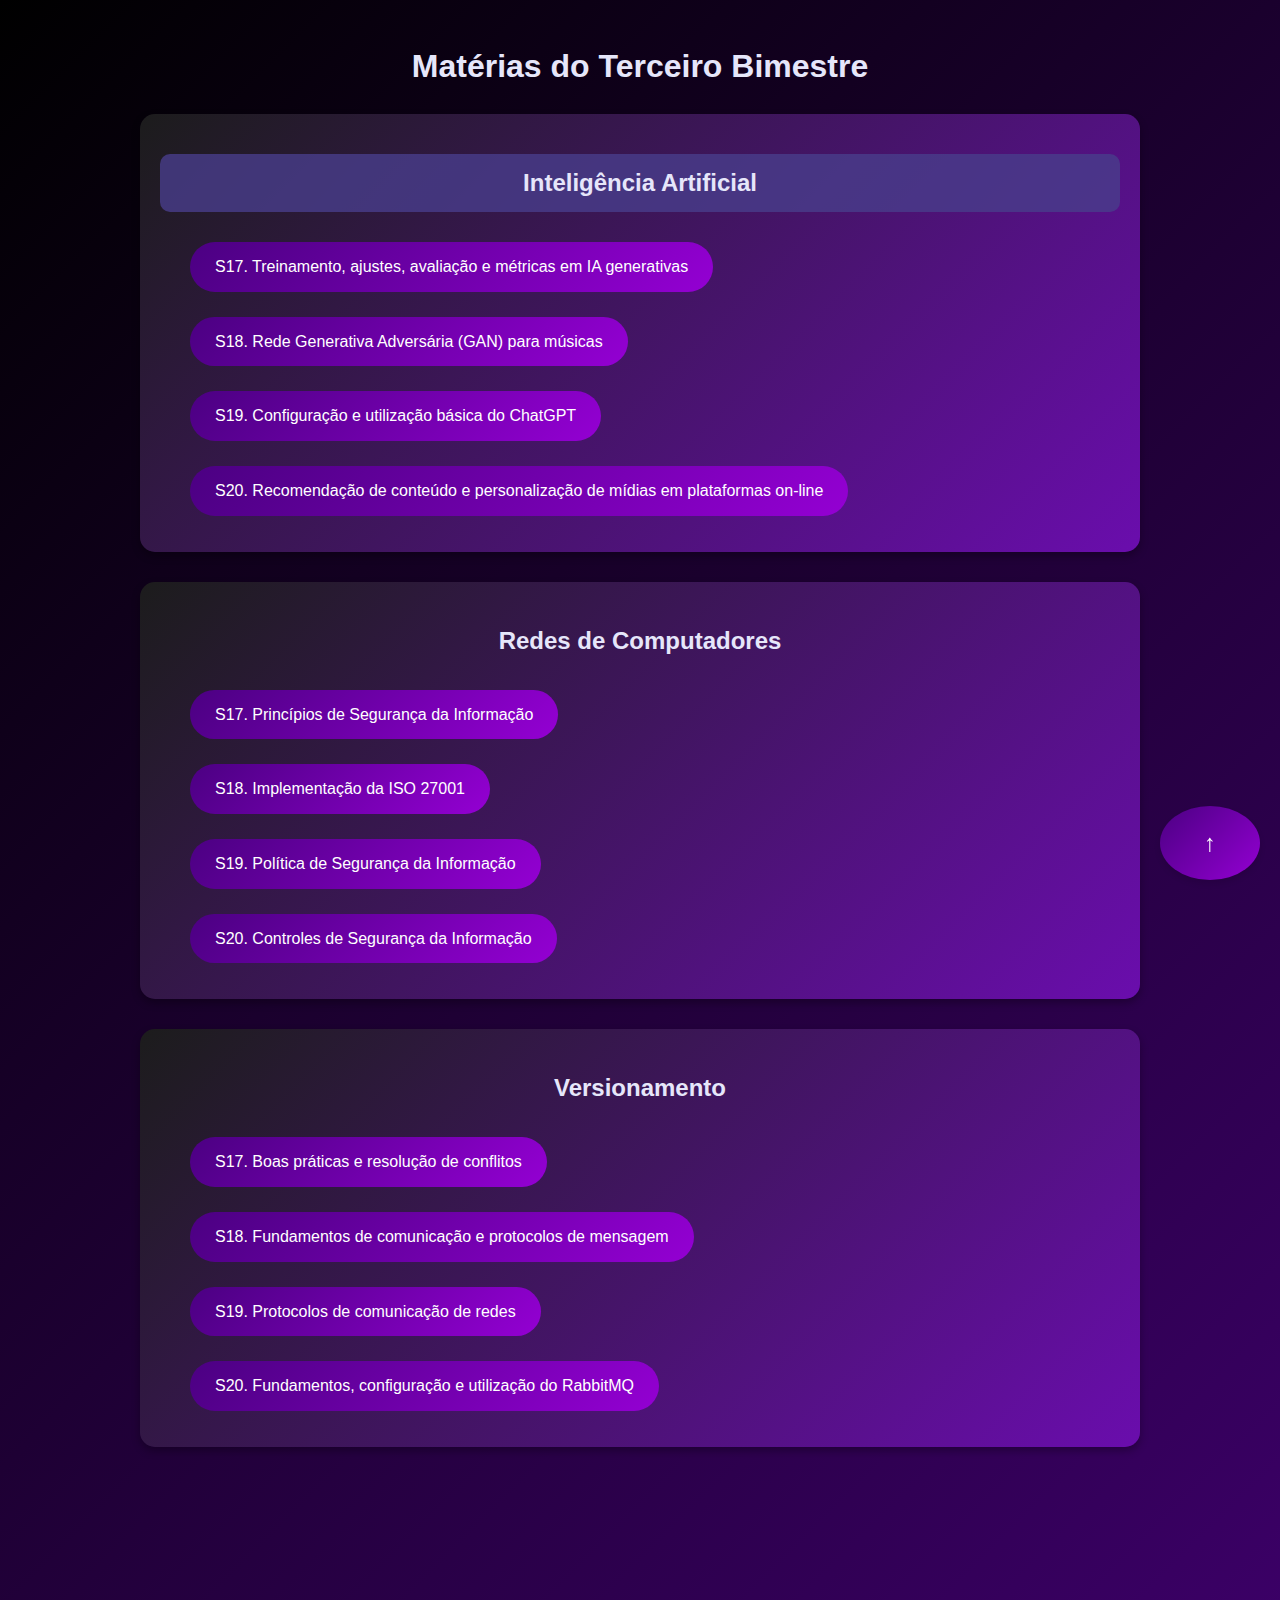
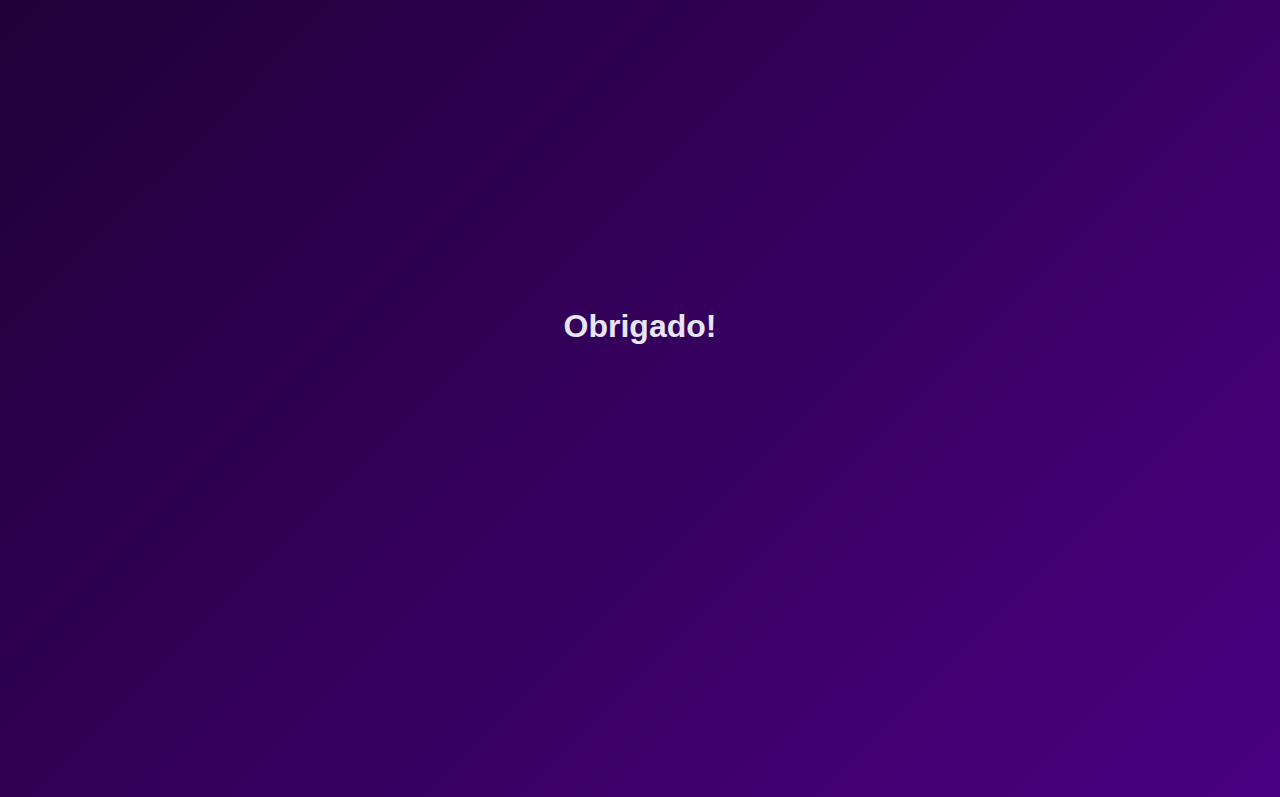
<file: index.html>
<!DOCTYPE html>
<html lang="pt-br">
<head>
    <meta charset="UTF-8">
    <meta name="viewport" content="width=device-width, initial-scale=1.0">
    <title>Portal do Erik</title>
    <link rel="stylesheet" href="style.css">
</head>
<body>
  <h1 class="T1">Matérias do Terceiro Bimestre</h1>

  <div class="lista-topico">

    <h2 class="T2">Inteligência Artificial</h2>
    <ul>
      <li><a href="./ia/s17.html">S17. Treinamento, ajustes, avaliação e métricas em IA generativas</a></li>
      <li><a href="./ia/s18.html">S18. Rede Generativa Adversária (GAN) para músicas</a></li>
      <li><a href="./ia/s19.html">S19. Configuração e utilização básica do ChatGPT</a></li>
      <li><a href="./ia/s20.html">S20. Recomendação de conteúdo e personalização de mídias em plataformas on-line</a></li>
    </ul>
  </div>

  <div class="lista-topico">
    <h2>Redes de Computadores</h2>
    <ul>
      <li><a href="./redes/s17.html">S17. Princípios de Segurança da Informação</a></li>
      <li><a href="./redes/s18.html">S18. Implementação da ISO 27001</a></li>
      <li><a href="./redes/s19.html">S19. Política de Segurança da Informação</a></li>
      <li><a href="./redes/s20.html">S20. Controles de Segurança da Informação</a></li>
    </ul>
  </div>

  <div class="lista-topico">
    <h2>Versionamento</h2>
    <ul>
      <li><a href="./versionamento/s17.html">S17. Boas práticas e resolução de conflitos</a></li>
      <li><a href="./versionamento/s18.html">S18. Fundamentos de comunicação e protocolos de mensagem</a></li>
      <li><a href="./versionamento/s19.html">S19. Protocolos de comunicação de redes</a></li>
      <li><a href="./versionamento/s20.html">S20. Fundamentos, configuração e utilização do RabbitMQ</a></li>
    </ul>
  </div>

  <div class="content">
    <h1>Obrigado!</h1>
  </div>

  
  <a href="#top" class="back-to-top">↑</a>
  
</body>
</html>
</file>
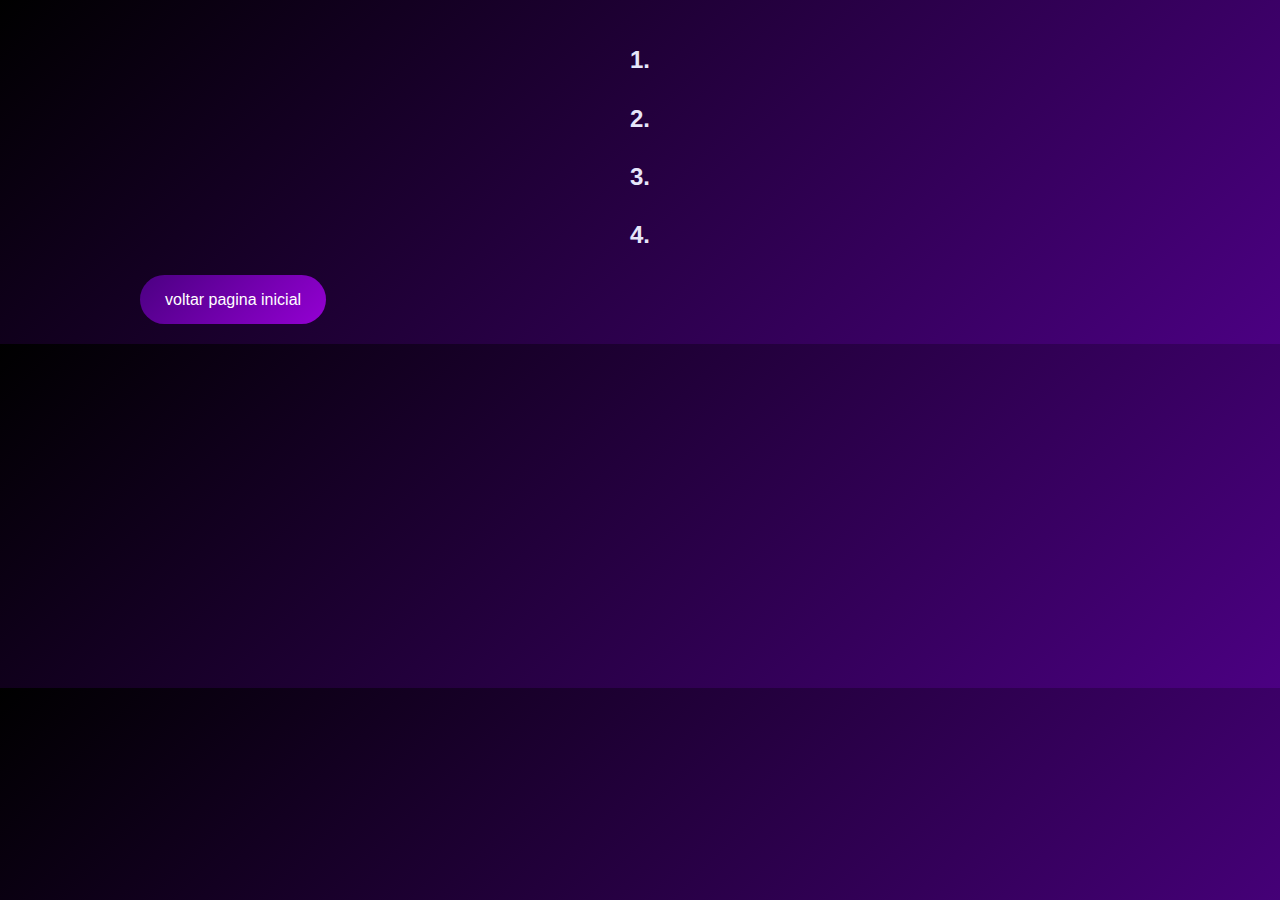
<file: page.html>
<!DOCTYPE html>
<html lang="pt-br">
<head>
    <meta charset="UTF-8">
    <meta name="viewport" content="width=device-width, initial-scale=1.0">
    <link rel="stylesheet" href="style.css">
    <title>s17 - ia</title>
</head>
<body>
    <div class="conteúdo-artigo">
 <h1></h1>
 <p></p>

 <h2>1.</h2>
<p></p>

<h2>2.</h2>
<p></p>

<h2>3.</h2>
<p></p>

<h2>4.</h2>
<p></p>   

<p></p>
</div>
<a href="../index.html">voltar pagina inicial</a>
</body>
</html>
</file>
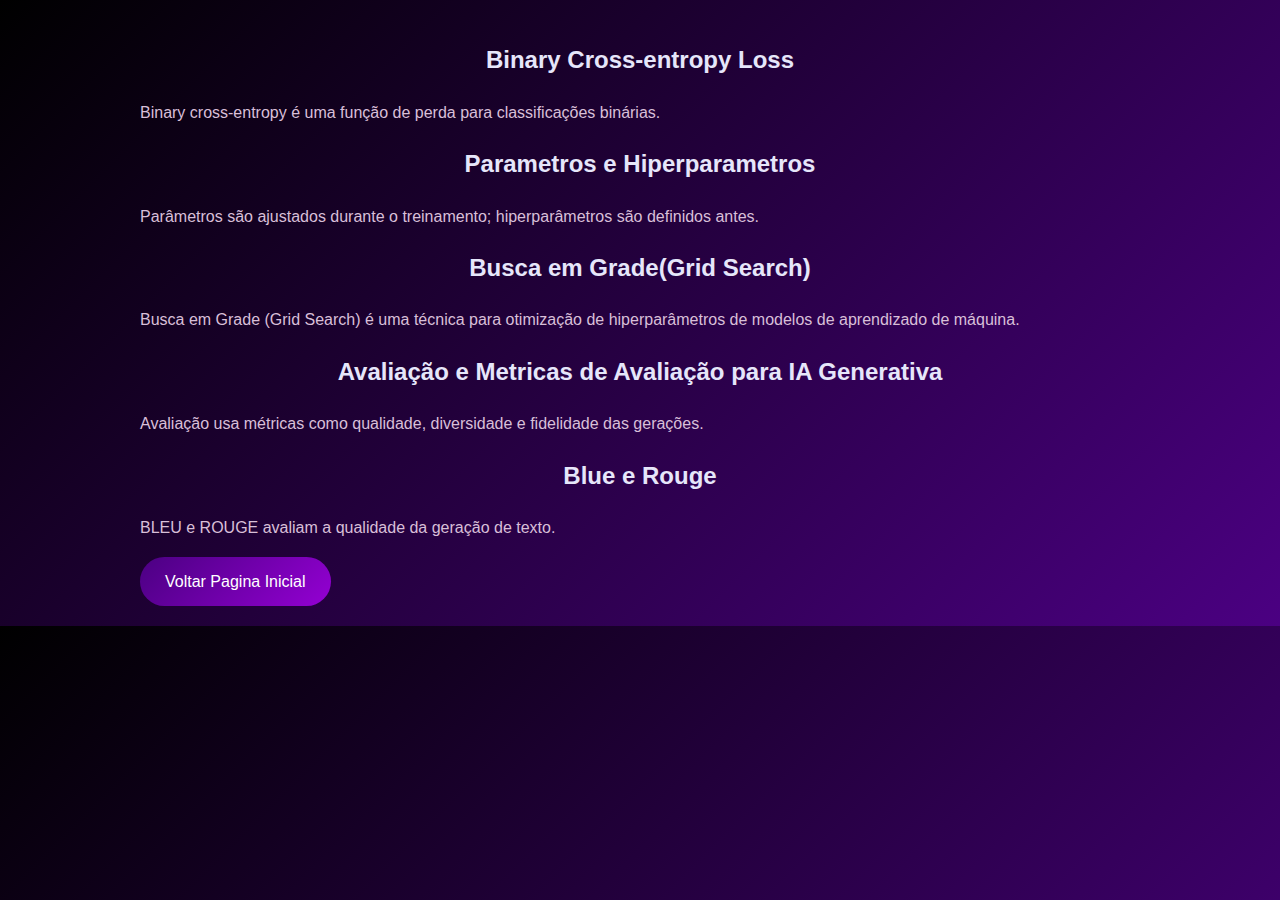
<file: ia/s17.html>
<!DOCTYPE html>
<html lang="pt-br">
<head>
    <meta charset="UTF-8">
    <meta name="viewport" content="width=device-width, initial-scale=1.0">
    <link rel="stylesheet" href="../style.css">
    <title>s17 - ia</title>
</head>
<body>
    <div class="conteúdo-artigo">
 <h1></h1>
 

 <h2>Binary Cross-entropy Loss</h2>
<p>Binary cross-entropy é uma função de perda para classificações binárias.</p>

<h2>Parametros e Hiperparametros</h2>
<p>Parâmetros são ajustados durante o treinamento; hiperparâmetros são definidos antes.</p>

<h2>Busca em Grade(Grid Search)</h2>
<p>Busca em Grade (Grid Search) é uma técnica para otimização de hiperparâmetros de modelos de aprendizado de máquina.</p>

<h2>Avaliação e Metricas de Avaliação para IA Generativa</h2>
<p>
    Avaliação usa métricas como qualidade, diversidade e fidelidade das gerações.</p>  

<h2>Blue e Rouge</h2>
<p>BLEU e ROUGE avaliam a qualidade da geração de texto.</p>


</div>
<a href="../index.html">Voltar Pagina Inicial</a>
</body>
</html>
</file>
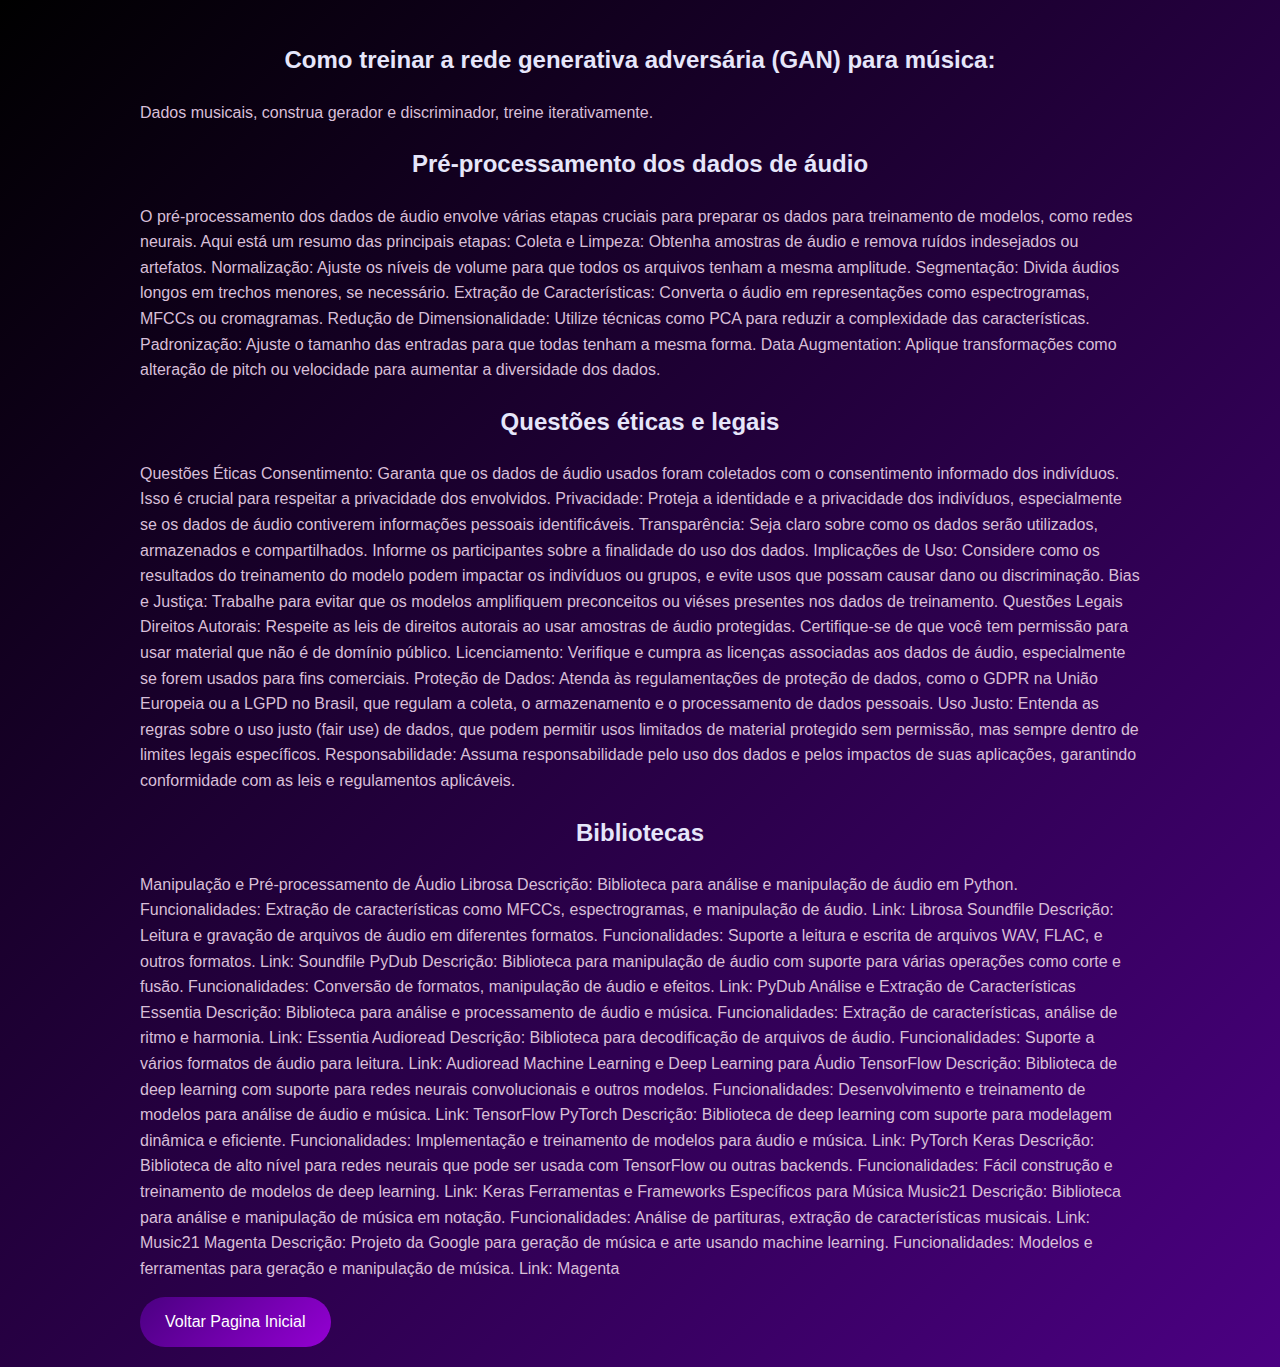
<file: ia/s18.html>
<!DOCTYPE html>
<html lang="pt-br">
<head>
    <meta charset="UTF-8">
    <meta name="viewport" content="width=device-width, initial-scale=1.0">
    <link rel="stylesheet" href="../style.css">
    <title>s17 - ia</title>
</head>
<body>
    <div class="conteúdo-artigo">
 <h1></h1>
 

 <h2>Como treinar a rede generativa adversária (GAN) para música:</h2>
<p>Dados musicais, construa gerador e discriminador, treine iterativamente.</p>

<h2>Pré-processamento dos dados de áudio</h2>
<p>O pré-processamento dos dados de áudio envolve várias etapas cruciais para preparar os dados para treinamento de modelos, como redes neurais. Aqui está um resumo das principais etapas:

    Coleta e Limpeza: Obtenha amostras de áudio e remova ruídos indesejados ou artefatos.
    Normalização: Ajuste os níveis de volume para que todos os arquivos tenham a mesma amplitude.
    Segmentação: Divida áudios longos em trechos menores, se necessário.
    Extração de Características: Converta o áudio em representações como espectrogramas, MFCCs ou cromagramas.
    Redução de Dimensionalidade: Utilize técnicas como PCA para reduzir a complexidade das características.
    Padronização: Ajuste o tamanho das entradas para que todas tenham a mesma forma.
    Data Augmentation: Aplique transformações como alteração de pitch ou velocidade para aumentar a diversidade dos dados.</p>

<h2>Questões éticas e legais</h2>
<p>Questões Éticas
    Consentimento: Garanta que os dados de áudio usados foram coletados com o consentimento informado dos indivíduos. Isso é crucial para respeitar a privacidade dos envolvidos.
    
    Privacidade: Proteja a identidade e a privacidade dos indivíduos, especialmente se os dados de áudio contiverem informações pessoais identificáveis.
    
    Transparência: Seja claro sobre como os dados serão utilizados, armazenados e compartilhados. Informe os participantes sobre a finalidade do uso dos dados.
    
    Implicações de Uso: Considere como os resultados do treinamento do modelo podem impactar os indivíduos ou grupos, e evite usos que possam causar dano ou discriminação.
    
    Bias e Justiça: Trabalhe para evitar que os modelos amplifiquem preconceitos ou viéses presentes nos dados de treinamento.
    
    Questões Legais
    Direitos Autorais: Respeite as leis de direitos autorais ao usar amostras de áudio protegidas. Certifique-se de que você tem permissão para usar material que não é de domínio público.
    
    Licenciamento: Verifique e cumpra as licenças associadas aos dados de áudio, especialmente se forem usados para fins comerciais.
    
    Proteção de Dados: Atenda às regulamentações de proteção de dados, como o GDPR na União Europeia ou a LGPD no Brasil, que regulam a coleta, o armazenamento e o processamento de dados pessoais.
    
    Uso Justo: Entenda as regras sobre o uso justo (fair use) de dados, que podem permitir usos limitados de material protegido sem permissão, mas sempre dentro de limites legais específicos.
    
    Responsabilidade: Assuma responsabilidade pelo uso dos dados e pelos impactos de suas aplicações, garantindo conformidade com as leis e regulamentos aplicáveis.</p>

<h2>Bibliotecas</h2>
<p>Manipulação e Pré-processamento de Áudio
    Librosa
    
    Descrição: Biblioteca para análise e manipulação de áudio em Python.
    Funcionalidades: Extração de características como MFCCs, espectrogramas, e manipulação de áudio.
    Link: Librosa
    Soundfile
    
    Descrição: Leitura e gravação de arquivos de áudio em diferentes formatos.
    Funcionalidades: Suporte a leitura e escrita de arquivos WAV, FLAC, e outros formatos.
    Link: Soundfile
    PyDub
    
    Descrição: Biblioteca para manipulação de áudio com suporte para várias operações como corte e fusão.
    Funcionalidades: Conversão de formatos, manipulação de áudio e efeitos.
    Link: PyDub
    Análise e Extração de Características
    Essentia
    
    Descrição: Biblioteca para análise e processamento de áudio e música.
    Funcionalidades: Extração de características, análise de ritmo e harmonia.
    Link: Essentia
    Audioread
    
    Descrição: Biblioteca para decodificação de arquivos de áudio.
    Funcionalidades: Suporte a vários formatos de áudio para leitura.
    Link: Audioread
    Machine Learning e Deep Learning para Áudio
    TensorFlow
    
    Descrição: Biblioteca de deep learning com suporte para redes neurais convolucionais e outros modelos.
    Funcionalidades: Desenvolvimento e treinamento de modelos para análise de áudio e música.
    Link: TensorFlow
    PyTorch
    
    Descrição: Biblioteca de deep learning com suporte para modelagem dinâmica e eficiente.
    Funcionalidades: Implementação e treinamento de modelos para áudio e música.
    Link: PyTorch
    Keras
    
    Descrição: Biblioteca de alto nível para redes neurais que pode ser usada com TensorFlow ou outras backends.
    Funcionalidades: Fácil construção e treinamento de modelos de deep learning.
    Link: Keras
    Ferramentas e Frameworks Específicos para Música
    Music21
    
    Descrição: Biblioteca para análise e manipulação de música em notação.
    Funcionalidades: Análise de partituras, extração de características musicais.
    Link: Music21
    Magenta
    
    Descrição: Projeto da Google para geração de música e arte usando machine learning.
    Funcionalidades: Modelos e ferramentas para geração e manipulação de música.
    Link: Magenta</p>


</div>
<a href="../index.html">Voltar Pagina Inicial</a>
</body>
</html>
</file>
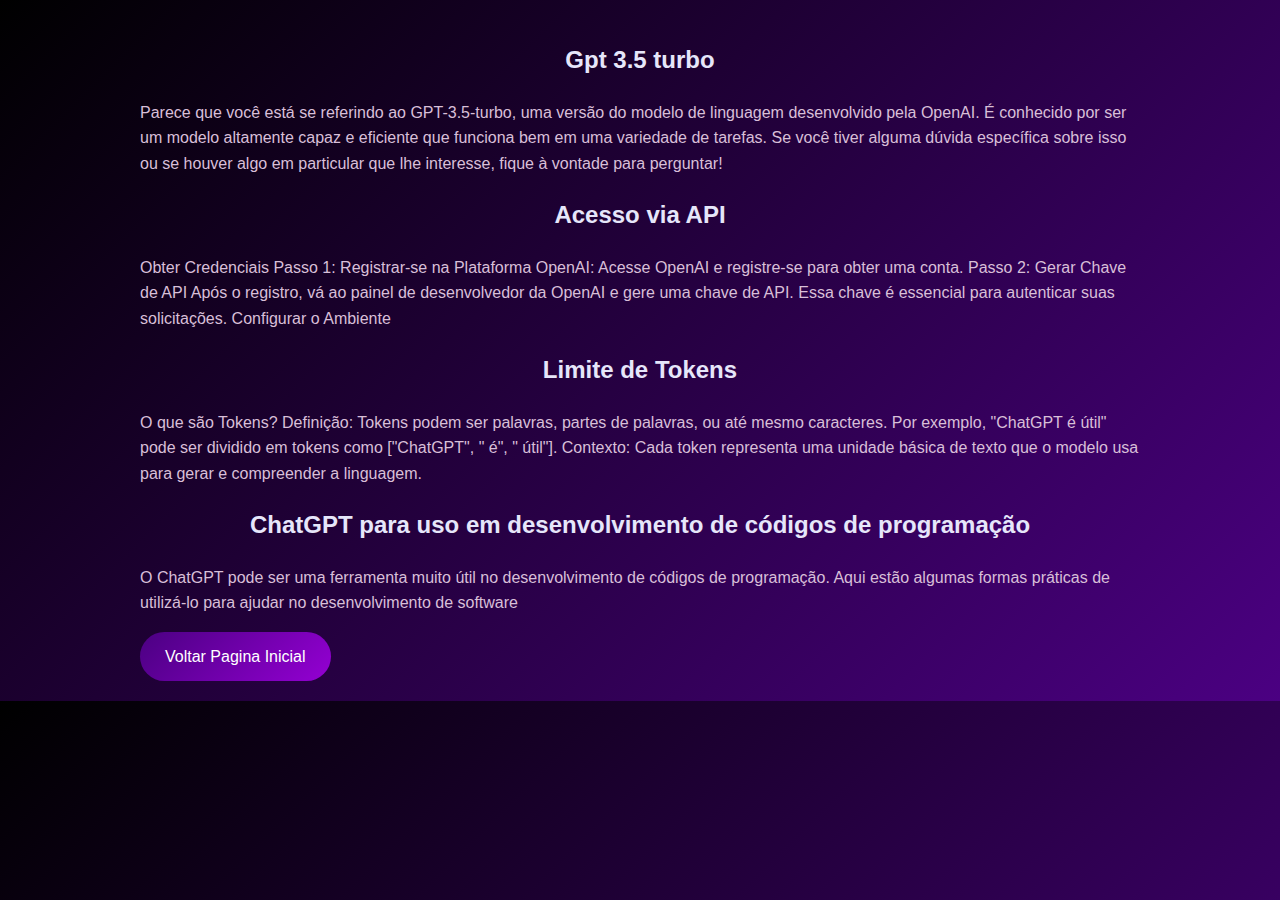
<file: ia/s19.html>
<!DOCTYPE html>
<html lang="pt-br">
<head>
    <meta charset="UTF-8">
    <meta name="viewport" content="width=device-width, initial-scale=1.0">
    <link rel="stylesheet" href="../style.css">
    <title>s17 - ia</title>
</head>
<body>
    <div class="conteúdo-artigo">
 <h1></h1>
 

 <h2>Gpt 3.5 turbo</h2>
<p>Parece que você está se referindo ao GPT-3.5-turbo, uma versão do modelo de linguagem desenvolvido pela OpenAI. É conhecido por ser um modelo altamente capaz e eficiente que funciona bem em uma variedade de tarefas. Se você tiver alguma dúvida específica sobre isso ou se houver algo em particular que lhe interesse, fique à vontade para perguntar!</p>

<h2>Acesso via API</h2>
<p>Obter Credenciais
    Passo 1: Registrar-se na Plataforma
    
    OpenAI: Acesse OpenAI e registre-se para obter uma conta.
    Passo 2: Gerar Chave de API
    
    Após o registro, vá ao painel de desenvolvedor da OpenAI e gere uma chave de API. Essa chave é essencial para autenticar suas solicitações.
     Configurar o Ambiente</p>

<h2>Limite de Tokens</h2>
<p>O que são Tokens?
    Definição: Tokens podem ser palavras, partes de palavras, ou até mesmo caracteres. Por exemplo, "ChatGPT é útil" pode ser dividido em tokens como ["ChatGPT", " é", " útil"].
    Contexto: Cada token representa uma unidade básica de texto que o modelo usa para gerar e compreender a linguagem.</p>

<h2>ChatGPT para uso em desenvolvimento de códigos de programação</h2>
<p>O ChatGPT pode ser uma ferramenta muito útil no desenvolvimento de códigos de programação. Aqui estão algumas formas práticas de utilizá-lo para ajudar no desenvolvimento de software</p>   


</div>
<a href="../index.html">Voltar Pagina Inicial</a>
</body>
</html>
</file>
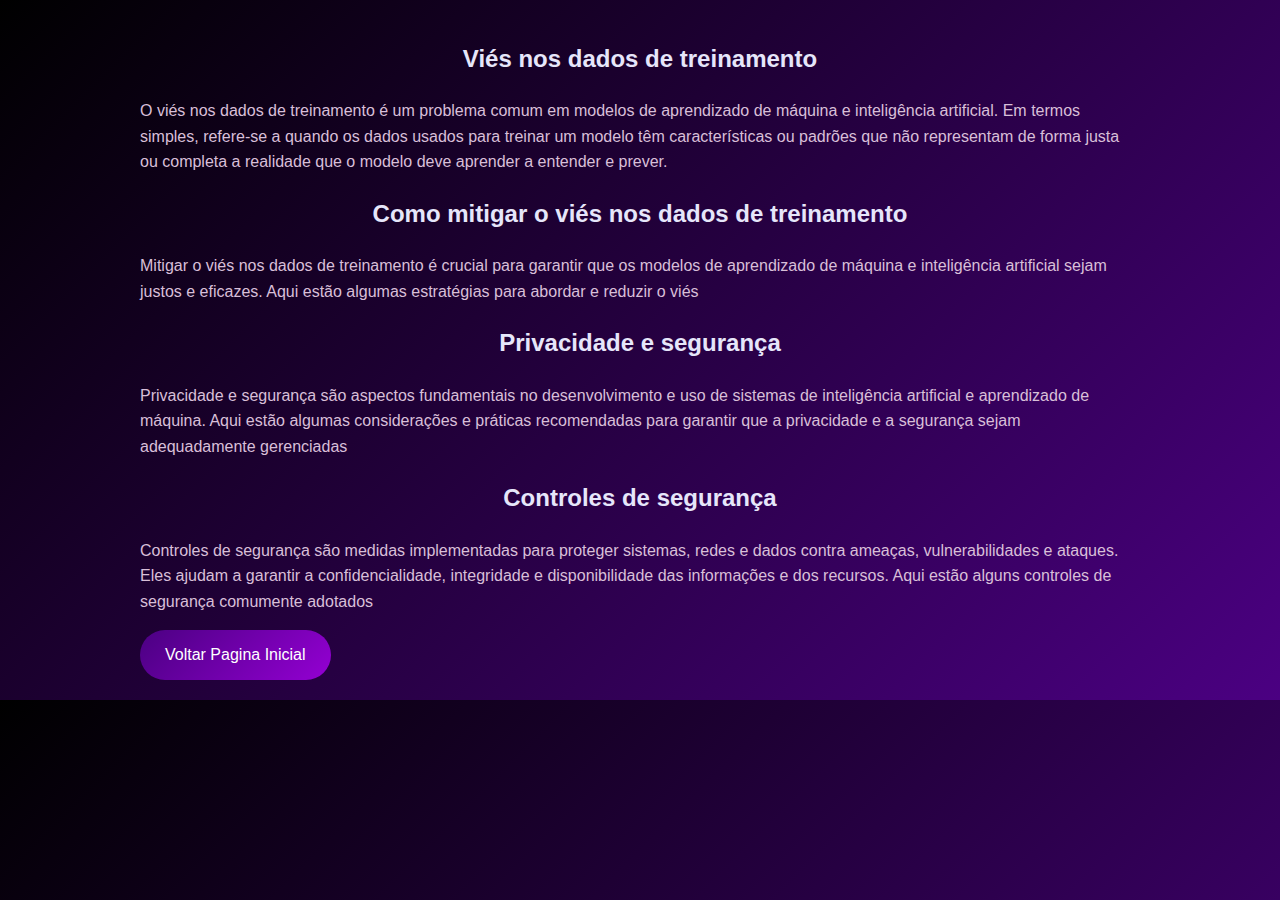
<file: ia/s20.html>
<!DOCTYPE html>
<html lang="pt-br">
<head>
    <meta charset="UTF-8">
    <meta name="viewport" content="width=device-width, initial-scale=1.0">
    <link rel="stylesheet" href="../style.css">
    <title>s17 - ia</title>
</head>
<body>
    <div class="conteúdo-artigo">
 

 <h2>Viés nos dados de treinamento</h2>
<p>O viés nos dados de treinamento é um problema comum em modelos de aprendizado de máquina e inteligência artificial. Em termos simples, refere-se a quando os dados usados para treinar um modelo têm características ou padrões que não representam de forma justa ou completa a realidade que o modelo deve aprender a entender e prever.</p>

<h2>Como mitigar o viés nos dados de treinamento</h2>
<p>Mitigar o viés nos dados de treinamento é crucial para garantir que os modelos de aprendizado de máquina e inteligência artificial sejam justos e eficazes. Aqui estão algumas estratégias para abordar e reduzir o viés</p>

<h2>Privacidade e segurança</h2>
<p>Privacidade e segurança são aspectos fundamentais no desenvolvimento e uso de sistemas de inteligência artificial e aprendizado de máquina. Aqui estão algumas considerações e práticas recomendadas para garantir que a privacidade e a segurança sejam adequadamente gerenciadas</p>

<h2>Controles de segurança</h2>
<p>Controles de segurança são medidas implementadas para proteger sistemas, redes e dados contra ameaças, vulnerabilidades e ataques. Eles ajudam a garantir a confidencialidade, integridade e disponibilidade das informações e dos recursos. Aqui estão alguns controles de segurança comumente adotados</p>   


</div>
<a href="../index.html">Voltar Pagina Inicial</a>
</body>
</html>
</file>
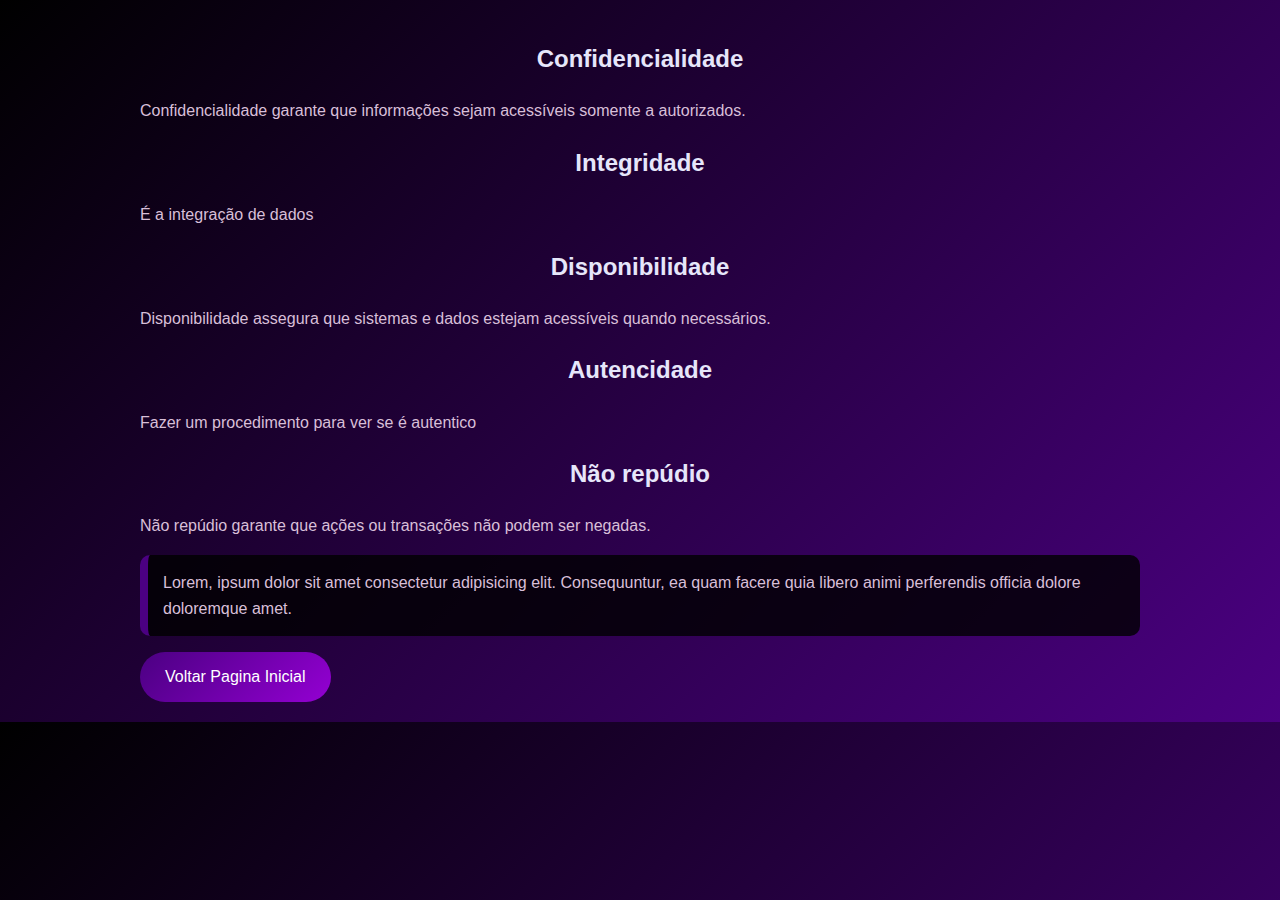
<file: redes/s17.html>
<!DOCTYPE html>
<html lang="pt-br">
<head>
    <meta charset="UTF-8">
    <meta name="viewport" content="width=device-width, initial-scale=1.0">
    <link rel="stylesheet" href="../style.css">
    <title>s17 - ia</title>
</head>
<body>
    <div class="conteúdo-artigo">
 
 
 <h2>Confidencialidade</h2>
<p>Confidencialidade garante que informações sejam acessíveis somente a autorizados.</p>

<h2>Integridade</h2>
<p>É a integração de dados</p>

<h2>Disponibilidade</h2>
<p>Disponibilidade assegura que sistemas e dados estejam acessíveis quando necessários.</p>

<h2>Autencidade</h2>
<p>Fazer um procedimento para ver se é autentico</p>   

<h2>Não repúdio</h2>
<p>Não repúdio garante que ações ou transações não podem ser negadas.</p>
<p class="destaque">Lorem, ipsum dolor sit amet consectetur adipisicing elit. Consequuntur, ea quam facere quia libero animi perferendis officia dolore doloremque amet.</p>
</div>
<a href="../index.html">Voltar Pagina Inicial</a>
</body>
</html>
</file>
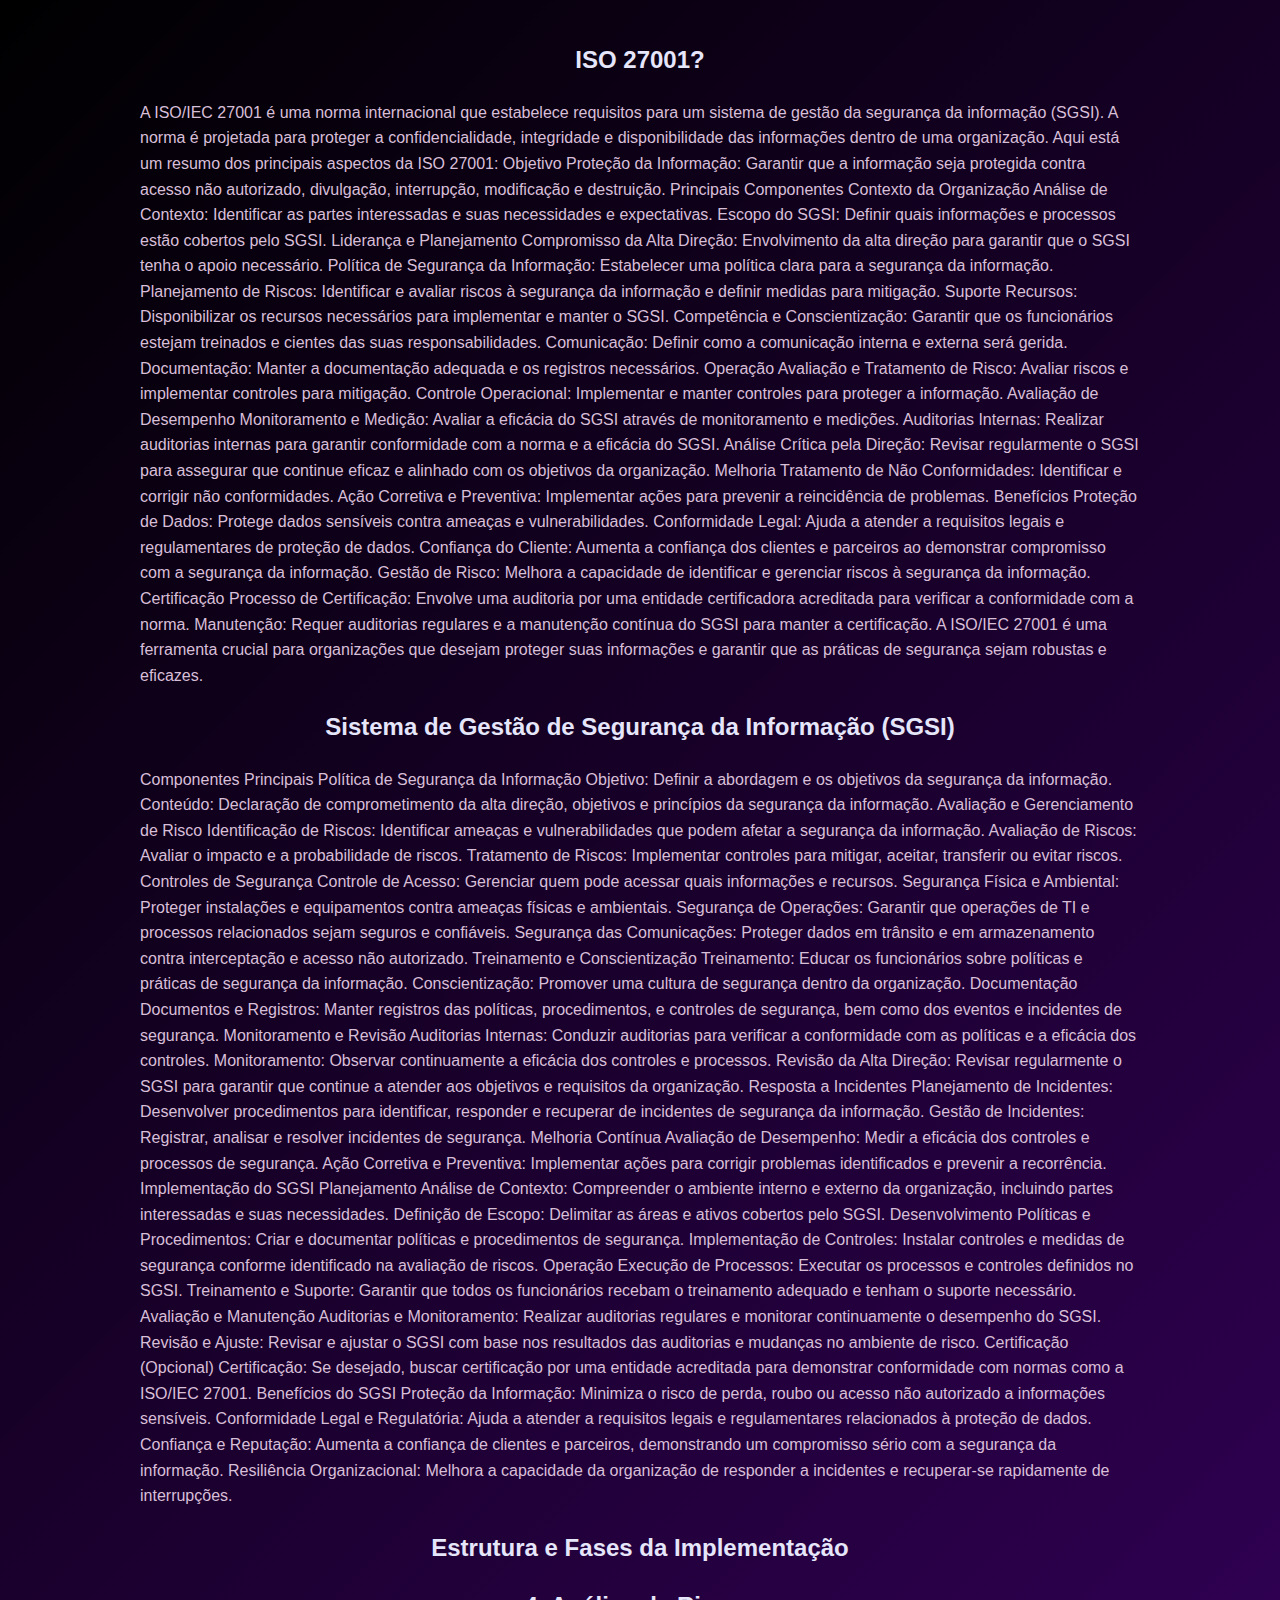
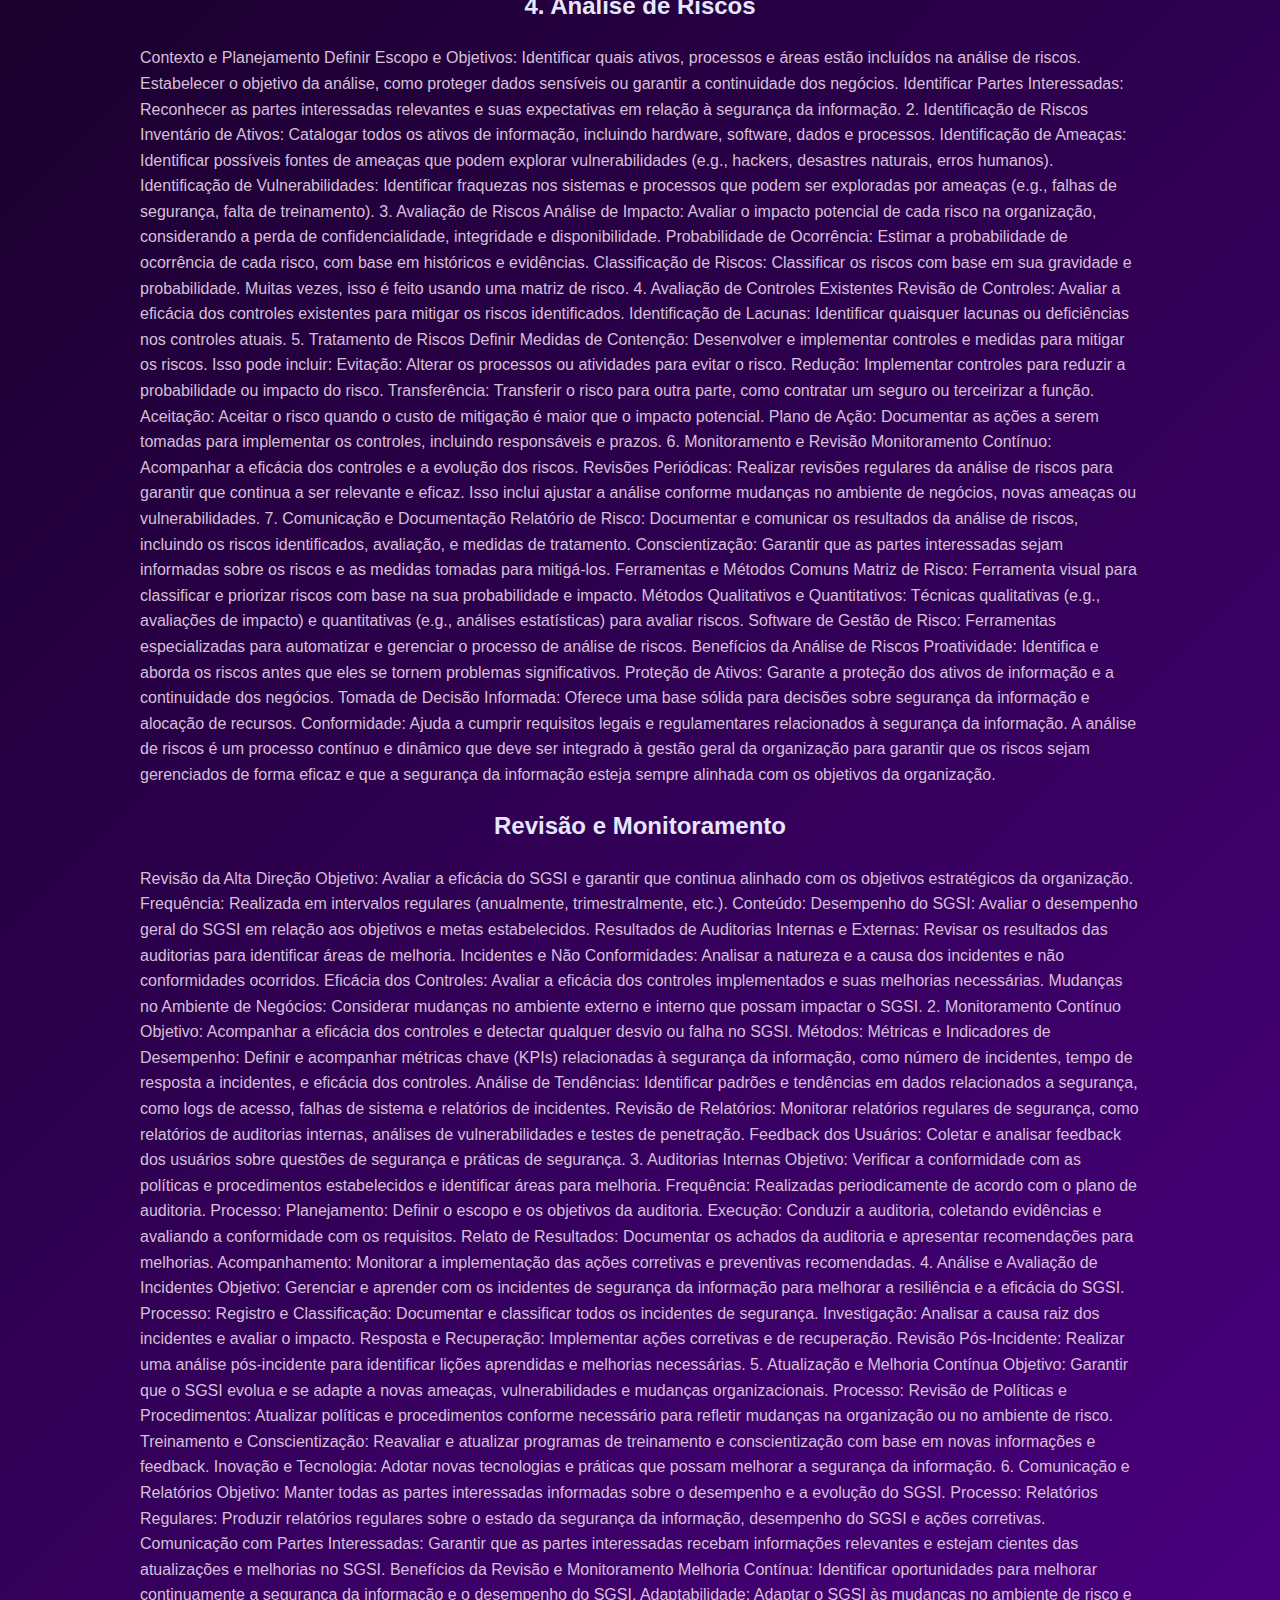
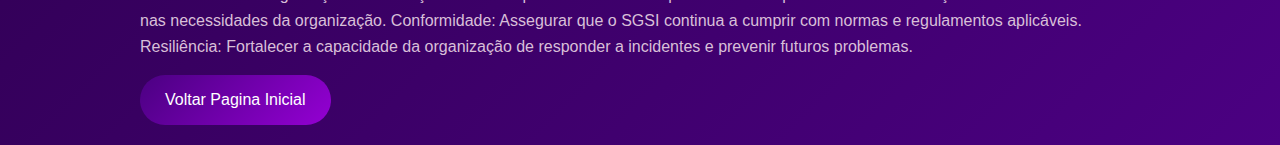
<file: redes/s18.html>
<!DOCTYPE html>
<html lang="pt-br">
<head>
    <meta charset="UTF-8">
    <meta name="viewport" content="width=device-width, initial-scale=1.0">
    <link rel="stylesheet" href="../style.css">

    <title>s17 - ia</title>
</head>
<body>
    <div class="conteúdo-artigo">
 <h1></h1>
 <p></p>

 <h2>ISO 27001?</h2>
<p>A ISO/IEC 27001 é uma norma internacional que estabelece requisitos para um sistema de gestão da segurança da informação (SGSI). A norma é projetada para proteger a confidencialidade, integridade e disponibilidade das informações dentro de uma organização. Aqui está um resumo dos principais aspectos da ISO 27001:

    Objetivo
    Proteção da Informação: Garantir que a informação seja protegida contra acesso não autorizado, divulgação, interrupção, modificação e destruição.
    Principais Componentes
    Contexto da Organização
    
    Análise de Contexto: Identificar as partes interessadas e suas necessidades e expectativas.
    Escopo do SGSI: Definir quais informações e processos estão cobertos pelo SGSI.
    Liderança e Planejamento
    
    Compromisso da Alta Direção: Envolvimento da alta direção para garantir que o SGSI tenha o apoio necessário.
    Política de Segurança da Informação: Estabelecer uma política clara para a segurança da informação.
    Planejamento de Riscos: Identificar e avaliar riscos à segurança da informação e definir medidas para mitigação.
    Suporte
    
    Recursos: Disponibilizar os recursos necessários para implementar e manter o SGSI.
    Competência e Conscientização: Garantir que os funcionários estejam treinados e cientes das suas responsabilidades.
    Comunicação: Definir como a comunicação interna e externa será gerida.
    Documentação: Manter a documentação adequada e os registros necessários.
    Operação
    
    Avaliação e Tratamento de Risco: Avaliar riscos e implementar controles para mitigação.
    Controle Operacional: Implementar e manter controles para proteger a informação.
    Avaliação de Desempenho
    
    Monitoramento e Medição: Avaliar a eficácia do SGSI através de monitoramento e medições.
    Auditorias Internas: Realizar auditorias internas para garantir conformidade com a norma e a eficácia do SGSI.
    Análise Crítica pela Direção: Revisar regularmente o SGSI para assegurar que continue eficaz e alinhado com os objetivos da organização.
    Melhoria
    
    Tratamento de Não Conformidades: Identificar e corrigir não conformidades.
    Ação Corretiva e Preventiva: Implementar ações para prevenir a reincidência de problemas.
    Benefícios
    Proteção de Dados: Protege dados sensíveis contra ameaças e vulnerabilidades.
    Conformidade Legal: Ajuda a atender a requisitos legais e regulamentares de proteção de dados.
    Confiança do Cliente: Aumenta a confiança dos clientes e parceiros ao demonstrar compromisso com a segurança da informação.
    Gestão de Risco: Melhora a capacidade de identificar e gerenciar riscos à segurança da informação.
    Certificação
    Processo de Certificação: Envolve uma auditoria por uma entidade certificadora acreditada para verificar a conformidade com a norma.
    Manutenção: Requer auditorias regulares e a manutenção contínua do SGSI para manter a certificação.
    A ISO/IEC 27001 é uma ferramenta crucial para organizações que desejam proteger suas informações e garantir que as práticas de segurança sejam robustas e eficazes.</p>

<h2>Sistema de Gestão de Segurança da Informação (SGSI)</h2>
<p>Componentes Principais
    Política de Segurança da Informação
    
    Objetivo: Definir a abordagem e os objetivos da segurança da informação.
    Conteúdo: Declaração de comprometimento da alta direção, objetivos e princípios da segurança da informação.
    Avaliação e Gerenciamento de Risco
    
    Identificação de Riscos: Identificar ameaças e vulnerabilidades que podem afetar a segurança da informação.
    Avaliação de Riscos: Avaliar o impacto e a probabilidade de riscos.
    Tratamento de Riscos: Implementar controles para mitigar, aceitar, transferir ou evitar riscos.
    Controles de Segurança
    
    Controle de Acesso: Gerenciar quem pode acessar quais informações e recursos.
    Segurança Física e Ambiental: Proteger instalações e equipamentos contra ameaças físicas e ambientais.
    Segurança de Operações: Garantir que operações de TI e processos relacionados sejam seguros e confiáveis.
    Segurança das Comunicações: Proteger dados em trânsito e em armazenamento contra interceptação e acesso não autorizado.
    Treinamento e Conscientização
    
    Treinamento: Educar os funcionários sobre políticas e práticas de segurança da informação.
    Conscientização: Promover uma cultura de segurança dentro da organização.
    Documentação
    
    Documentos e Registros: Manter registros das políticas, procedimentos, e controles de segurança, bem como dos eventos e incidentes de segurança.
    Monitoramento e Revisão
    
    Auditorias Internas: Conduzir auditorias para verificar a conformidade com as políticas e a eficácia dos controles.
    Monitoramento: Observar continuamente a eficácia dos controles e processos.
    Revisão da Alta Direção: Revisar regularmente o SGSI para garantir que continue a atender aos objetivos e requisitos da organização.
    Resposta a Incidentes
    
    Planejamento de Incidentes: Desenvolver procedimentos para identificar, responder e recuperar de incidentes de segurança da informação.
    Gestão de Incidentes: Registrar, analisar e resolver incidentes de segurança.
    Melhoria Contínua
    
    Avaliação de Desempenho: Medir a eficácia dos controles e processos de segurança.
    Ação Corretiva e Preventiva: Implementar ações para corrigir problemas identificados e prevenir a recorrência.
    Implementação do SGSI
    Planejamento
    
    Análise de Contexto: Compreender o ambiente interno e externo da organização, incluindo partes interessadas e suas necessidades.
    Definição de Escopo: Delimitar as áreas e ativos cobertos pelo SGSI.
    Desenvolvimento
    
    Políticas e Procedimentos: Criar e documentar políticas e procedimentos de segurança.
    Implementação de Controles: Instalar controles e medidas de segurança conforme identificado na avaliação de riscos.
    Operação
    
    Execução de Processos: Executar os processos e controles definidos no SGSI.
    Treinamento e Suporte: Garantir que todos os funcionários recebam o treinamento adequado e tenham o suporte necessário.
    Avaliação e Manutenção
    
    Auditorias e Monitoramento: Realizar auditorias regulares e monitorar continuamente o desempenho do SGSI.
    Revisão e Ajuste: Revisar e ajustar o SGSI com base nos resultados das auditorias e mudanças no ambiente de risco.
    Certificação (Opcional)
    
    Certificação: Se desejado, buscar certificação por uma entidade acreditada para demonstrar conformidade com normas como a ISO/IEC 27001.
    Benefícios do SGSI
    Proteção da Informação: Minimiza o risco de perda, roubo ou acesso não autorizado a informações sensíveis.
    Conformidade Legal e Regulatória: Ajuda a atender a requisitos legais e regulamentares relacionados à proteção de dados.
    Confiança e Reputação: Aumenta a confiança de clientes e parceiros, demonstrando um compromisso sério com a segurança da informação.
    Resiliência Organizacional: Melhora a capacidade da organização de responder a incidentes e recuperar-se rapidamente de interrupções.</p>

<h2>Estrutura e Fases da Implementação</h2>


<h2>4. Análise de Riscos</h2>
<p>Contexto e Planejamento
    Definir Escopo e Objetivos: Identificar quais ativos, processos e áreas estão incluídos na análise de riscos. Estabelecer o objetivo da análise, como proteger dados sensíveis ou garantir a continuidade dos negócios.
    Identificar Partes Interessadas: Reconhecer as partes interessadas relevantes e suas expectativas em relação à segurança da informação.
    2. Identificação de Riscos
    Inventário de Ativos: Catalogar todos os ativos de informação, incluindo hardware, software, dados e processos.
    Identificação de Ameaças: Identificar possíveis fontes de ameaças que podem explorar vulnerabilidades (e.g., hackers, desastres naturais, erros humanos).
    Identificação de Vulnerabilidades: Identificar fraquezas nos sistemas e processos que podem ser exploradas por ameaças (e.g., falhas de segurança, falta de treinamento).
    3. Avaliação de Riscos
    Análise de Impacto: Avaliar o impacto potencial de cada risco na organização, considerando a perda de confidencialidade, integridade e disponibilidade.
    Probabilidade de Ocorrência: Estimar a probabilidade de ocorrência de cada risco, com base em históricos e evidências.
    Classificação de Riscos: Classificar os riscos com base em sua gravidade e probabilidade. Muitas vezes, isso é feito usando uma matriz de risco.
    4. Avaliação de Controles Existentes
    Revisão de Controles: Avaliar a eficácia dos controles existentes para mitigar os riscos identificados.
    Identificação de Lacunas: Identificar quaisquer lacunas ou deficiências nos controles atuais.
    5. Tratamento de Riscos
    Definir Medidas de Contenção: Desenvolver e implementar controles e medidas para mitigar os riscos. Isso pode incluir:
    
    Evitação: Alterar os processos ou atividades para evitar o risco.
    Redução: Implementar controles para reduzir a probabilidade ou impacto do risco.
    Transferência: Transferir o risco para outra parte, como contratar um seguro ou terceirizar a função.
    Aceitação: Aceitar o risco quando o custo de mitigação é maior que o impacto potencial.
    Plano de Ação: Documentar as ações a serem tomadas para implementar os controles, incluindo responsáveis e prazos.
    
    6. Monitoramento e Revisão
    Monitoramento Contínuo: Acompanhar a eficácia dos controles e a evolução dos riscos.
    Revisões Periódicas: Realizar revisões regulares da análise de riscos para garantir que continua a ser relevante e eficaz. Isso inclui ajustar a análise conforme mudanças no ambiente de negócios, novas ameaças ou vulnerabilidades.
    7. Comunicação e Documentação
    Relatório de Risco: Documentar e comunicar os resultados da análise de riscos, incluindo os riscos identificados, avaliação, e medidas de tratamento.
    Conscientização: Garantir que as partes interessadas sejam informadas sobre os riscos e as medidas tomadas para mitigá-los.
    Ferramentas e Métodos Comuns
    Matriz de Risco: Ferramenta visual para classificar e priorizar riscos com base na sua probabilidade e impacto.
    Métodos Qualitativos e Quantitativos: Técnicas qualitativas (e.g., avaliações de impacto) e quantitativas (e.g., análises estatísticas) para avaliar riscos.
    Software de Gestão de Risco: Ferramentas especializadas para automatizar e gerenciar o processo de análise de riscos.
    Benefícios da Análise de Riscos
    Proatividade: Identifica e aborda os riscos antes que eles se tornem problemas significativos.
    Proteção de Ativos: Garante a proteção dos ativos de informação e a continuidade dos negócios.
    Tomada de Decisão Informada: Oferece uma base sólida para decisões sobre segurança da informação e alocação de recursos.
    Conformidade: Ajuda a cumprir requisitos legais e regulamentares relacionados à segurança da informação.
    A análise de riscos é um processo contínuo e dinâmico que deve ser integrado à gestão geral da organização para garantir que os riscos sejam gerenciados de forma eficaz e que a segurança da informação esteja sempre alinhada com os objetivos da organização.
    
    </p>   

<h2>Revisão e Monitoramento</h2>
<p>Revisão da Alta Direção
    Objetivo: Avaliar a eficácia do SGSI e garantir que continua alinhado com os objetivos estratégicos da organização.
    Frequência: Realizada em intervalos regulares (anualmente, trimestralmente, etc.).
    Conteúdo:
    Desempenho do SGSI: Avaliar o desempenho geral do SGSI em relação aos objetivos e metas estabelecidos.
    Resultados de Auditorias Internas e Externas: Revisar os resultados das auditorias para identificar áreas de melhoria.
    Incidentes e Não Conformidades: Analisar a natureza e a causa dos incidentes e não conformidades ocorridos.
    Eficácia dos Controles: Avaliar a eficácia dos controles implementados e suas melhorias necessárias.
    Mudanças no Ambiente de Negócios: Considerar mudanças no ambiente externo e interno que possam impactar o SGSI.
    2. Monitoramento Contínuo
    Objetivo: Acompanhar a eficácia dos controles e detectar qualquer desvio ou falha no SGSI.
    Métodos:
    Métricas e Indicadores de Desempenho: Definir e acompanhar métricas chave (KPIs) relacionadas à segurança da informação, como número de incidentes, tempo de resposta a incidentes, e eficácia dos controles.
    Análise de Tendências: Identificar padrões e tendências em dados relacionados a segurança, como logs de acesso, falhas de sistema e relatórios de incidentes.
    Revisão de Relatórios: Monitorar relatórios regulares de segurança, como relatórios de auditorias internas, análises de vulnerabilidades e testes de penetração.
    Feedback dos Usuários: Coletar e analisar feedback dos usuários sobre questões de segurança e práticas de segurança.
    3. Auditorias Internas
    Objetivo: Verificar a conformidade com as políticas e procedimentos estabelecidos e identificar áreas para melhoria.
    Frequência: Realizadas periodicamente de acordo com o plano de auditoria.
    Processo:
    Planejamento: Definir o escopo e os objetivos da auditoria.
    Execução: Conduzir a auditoria, coletando evidências e avaliando a conformidade com os requisitos.
    Relato de Resultados: Documentar os achados da auditoria e apresentar recomendações para melhorias.
    Acompanhamento: Monitorar a implementação das ações corretivas e preventivas recomendadas.
    4. Análise e Avaliação de Incidentes
    Objetivo: Gerenciar e aprender com os incidentes de segurança da informação para melhorar a resiliência e a eficácia do SGSI.
    Processo:
    Registro e Classificação: Documentar e classificar todos os incidentes de segurança.
    Investigação: Analisar a causa raiz dos incidentes e avaliar o impacto.
    Resposta e Recuperação: Implementar ações corretivas e de recuperação.
    Revisão Pós-Incidente: Realizar uma análise pós-incidente para identificar lições aprendidas e melhorias necessárias.
    5. Atualização e Melhoria Contínua
    Objetivo: Garantir que o SGSI evolua e se adapte a novas ameaças, vulnerabilidades e mudanças organizacionais.
    Processo:
    Revisão de Políticas e Procedimentos: Atualizar políticas e procedimentos conforme necessário para refletir mudanças na organização ou no ambiente de risco.
    Treinamento e Conscientização: Reavaliar e atualizar programas de treinamento e conscientização com base em novas informações e feedback.
    Inovação e Tecnologia: Adotar novas tecnologias e práticas que possam melhorar a segurança da informação.
    6. Comunicação e Relatórios
    Objetivo: Manter todas as partes interessadas informadas sobre o desempenho e a evolução do SGSI.
    Processo:
    Relatórios Regulares: Produzir relatórios regulares sobre o estado da segurança da informação, desempenho do SGSI e ações corretivas.
    Comunicação com Partes Interessadas: Garantir que as partes interessadas recebam informações relevantes e estejam cientes das atualizações e melhorias no SGSI.
    Benefícios da Revisão e Monitoramento
    Melhoria Contínua: Identificar oportunidades para melhorar continuamente a segurança da informação e o desempenho do SGSI.
    Adaptabilidade: Adaptar o SGSI às mudanças no ambiente de risco e nas necessidades da organização.
    Conformidade: Assegurar que o SGSI continua a cumprir com normas e regulamentos aplicáveis.
    Resiliência: Fortalecer a capacidade da organização de responder a incidentes e prevenir futuros problemas.</p>



</div>
<a href="../index.html">Voltar Pagina Inicial</a>
</body>
</html>
</file>
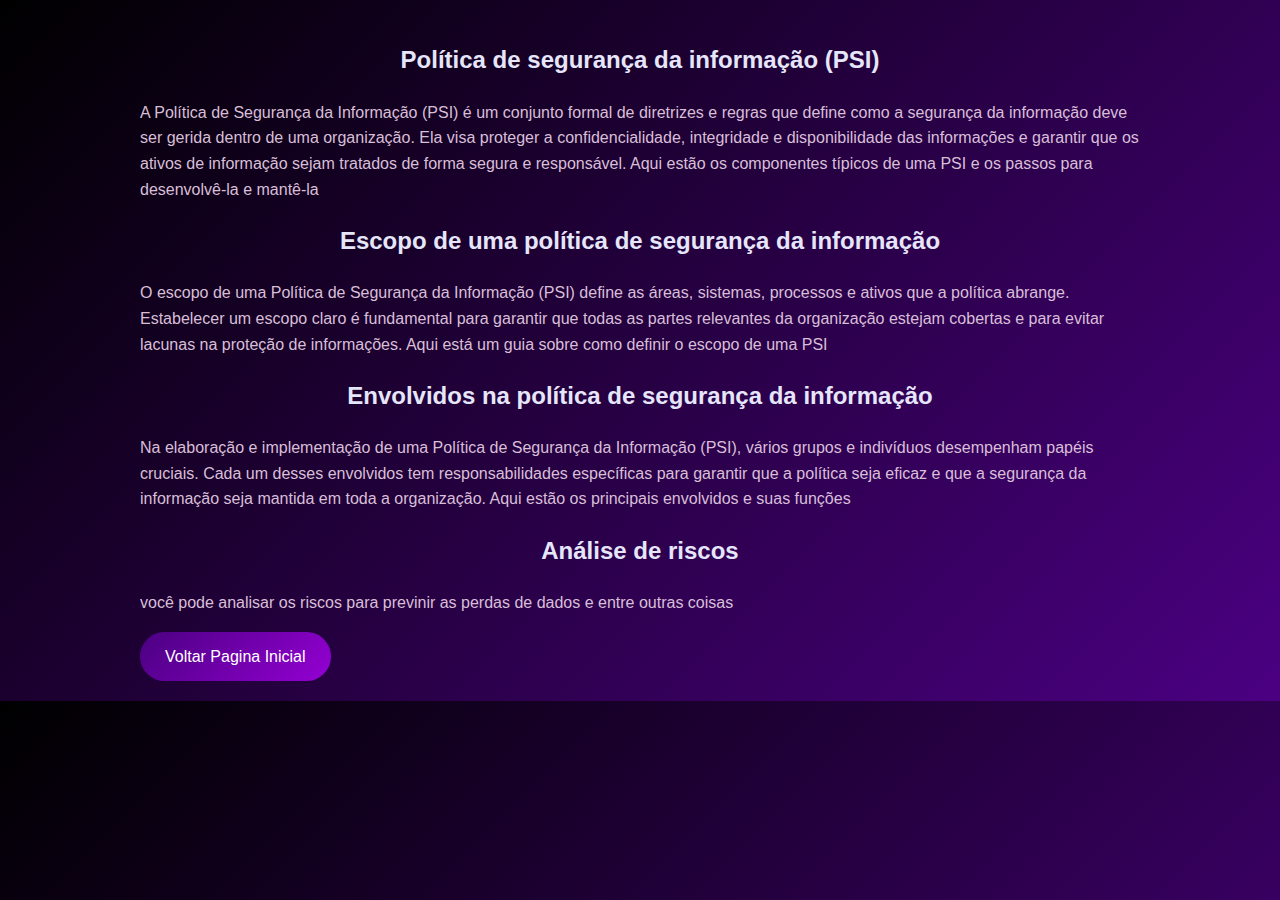
<file: redes/s19.html>
<!DOCTYPE html>
<html lang="pt-br">
<head>
    <meta charset="UTF-8">
    <meta name="viewport" content="width=device-width, initial-scale=1.0">
    <link rel="stylesheet" href="../style.css">
    <title>s17 - ia</title>
</head>
<body>
    <div class="conteúdo-artigo">
 <h1></h1>
 

 <h2>Política de segurança da informação (PSI)</h2>
<p>A Política de Segurança da Informação (PSI) é um conjunto formal de diretrizes e regras que define como a segurança da informação deve ser gerida dentro de uma organização. Ela visa proteger a confidencialidade, integridade e disponibilidade das informações e garantir que os ativos de informação sejam tratados de forma segura e responsável. Aqui estão os componentes típicos de uma PSI e os passos para desenvolvê-la e mantê-la</p>

<h2>Escopo de uma política de segurança da informação</h2>
<p>O escopo de uma Política de Segurança da Informação (PSI) define as áreas, sistemas, processos e ativos que a política abrange. Estabelecer um escopo claro é fundamental para garantir que todas as partes relevantes da organização estejam cobertas e para evitar lacunas na proteção de informações. Aqui está um guia sobre como definir o escopo de uma PSI</p>

<h2>Envolvidos na política de segurança da informação</h2>
<p>Na elaboração e implementação de uma Política de Segurança da Informação (PSI), vários grupos e indivíduos desempenham papéis cruciais. Cada um desses envolvidos tem responsabilidades específicas para garantir que a política seja eficaz e que a segurança da informação seja mantida em toda a organização. Aqui estão os principais envolvidos e suas funções</p>

<h2>Análise de riscos</h2>
<p>você pode analisar os riscos para previnir as perdas de dados e entre outras coisas</p>   


</div>
<a href="../index.html">Voltar Pagina Inicial</a>
</body>
</html>
</file>
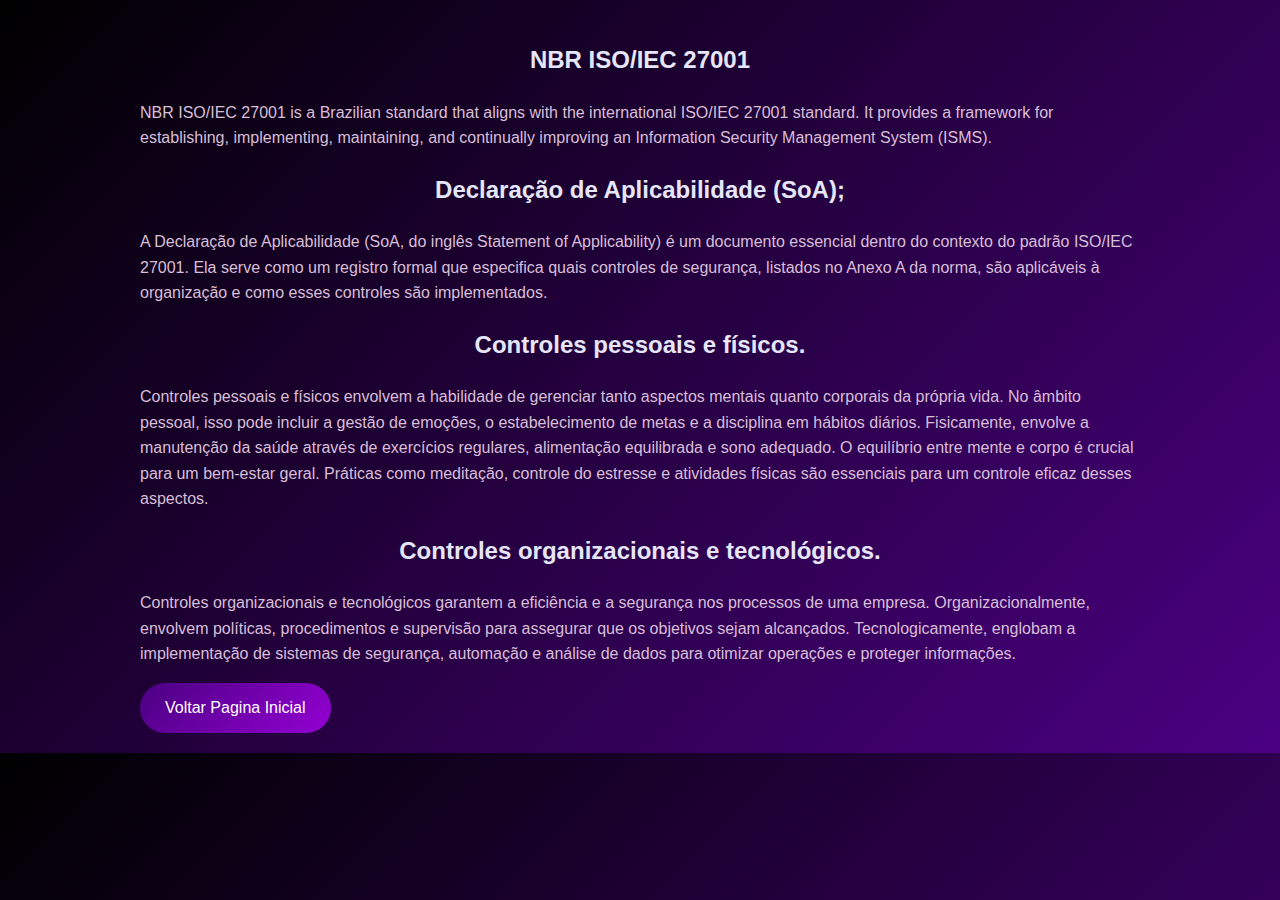
<file: redes/s20.html>
<!DOCTYPE html>
<html lang="pt-br">
<head>
    <meta charset="UTF-8">
    <meta name="viewport" content="width=device-width, initial-scale=1.0">
    <link rel="stylesheet" href="../style.css">
    <title>s17 - ia</title>
</head>
<body>
    <div class="conteúdo-artigo">
 <h1></h1>
 

 <h2>NBR ISO/IEC 27001</h2>
<p>NBR ISO/IEC 27001 is a Brazilian standard that aligns with the international ISO/IEC 27001 standard. It provides a framework for establishing, implementing, maintaining, and continually improving an Information Security Management System (ISMS).</p>

<h2>Declaração de Aplicabilidade (SoA);</h2>
<p>A Declaração de Aplicabilidade (SoA, do inglês Statement of Applicability) é um documento essencial dentro do contexto do padrão ISO/IEC 27001. Ela serve como um registro formal que especifica quais controles de segurança, listados no Anexo A da norma, são aplicáveis à organização e como esses controles são implementados.</p>

<h2>Controles pessoais e físicos.</h2>
<p>Controles pessoais e físicos envolvem a habilidade de gerenciar tanto aspectos mentais quanto corporais da própria vida. No âmbito pessoal, isso pode incluir a gestão de emoções, o estabelecimento de metas e a disciplina em hábitos diários. Fisicamente, envolve a manutenção da saúde através de exercícios regulares, alimentação equilibrada e sono adequado. O equilíbrio entre mente e corpo é crucial para um bem-estar geral. Práticas como meditação, controle do estresse e atividades físicas são essenciais para um controle eficaz desses aspectos.</p>

<h2>Controles organizacionais e tecnológicos.</h2>
<p>Controles organizacionais e tecnológicos garantem a eficiência e a segurança nos processos de uma empresa. Organizacionalmente, envolvem políticas, procedimentos e supervisão para assegurar que os objetivos sejam alcançados. Tecnologicamente, englobam a implementação de sistemas de segurança, automação e análise de dados para otimizar operações e proteger informações.</p>   


</div>
<a href="../index.html">Voltar Pagina Inicial</a>
</body>
</html>
</file>
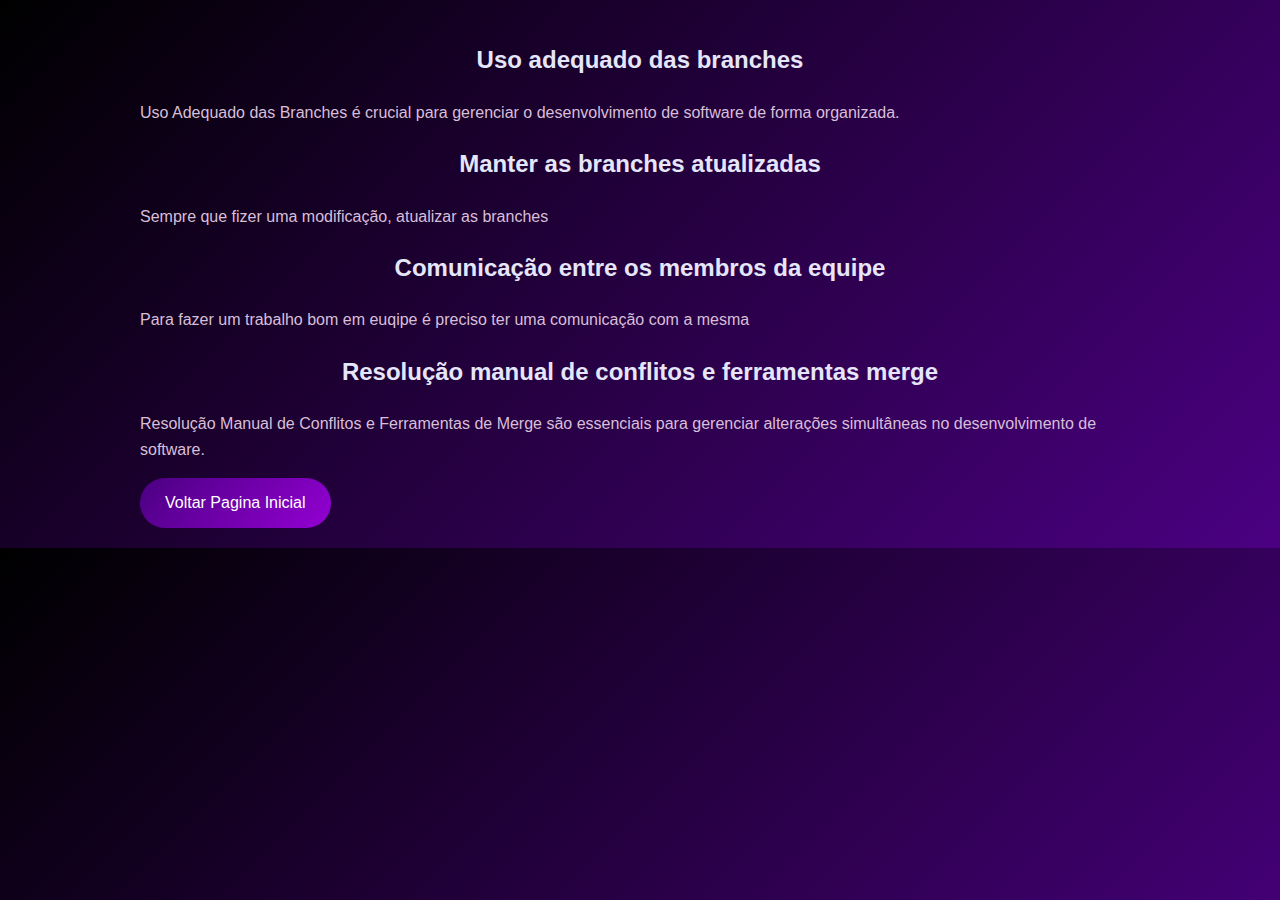
<file: versionamento/s17.html>
<!DOCTYPE html>
<html lang="pt-br">
<head>
    <meta charset="UTF-8">
    <meta name="viewport" content="width=device-width, initial-scale=1.0">
    <link rel="stylesheet" href="../style.css">
    <title>s17 - ia</title>
</head>
<body>
    <div class="conteúdo-artigo">
 <h1></h1>
 

 <h2>Uso adequado das branches</h2>
<p>Uso Adequado das Branches é crucial para gerenciar o desenvolvimento de software de forma organizada.</p>

<h2>Manter as branches atualizadas</h2>
<p>Sempre que fizer uma modificação, atualizar as branches</p>

<h2>Comunicação entre os membros da equipe</h2>
<p>Para fazer um trabalho bom em euqipe é preciso ter uma comunicação com a mesma</p>

<h2>Resolução manual de conflitos e ferramentas merge</h2>
<p>Resolução Manual de Conflitos e Ferramentas de Merge são essenciais para gerenciar alterações simultâneas no desenvolvimento de software.</p>   


</div>
<a href="../index.html">Voltar Pagina Inicial</a>
</body>
</html>
</file>
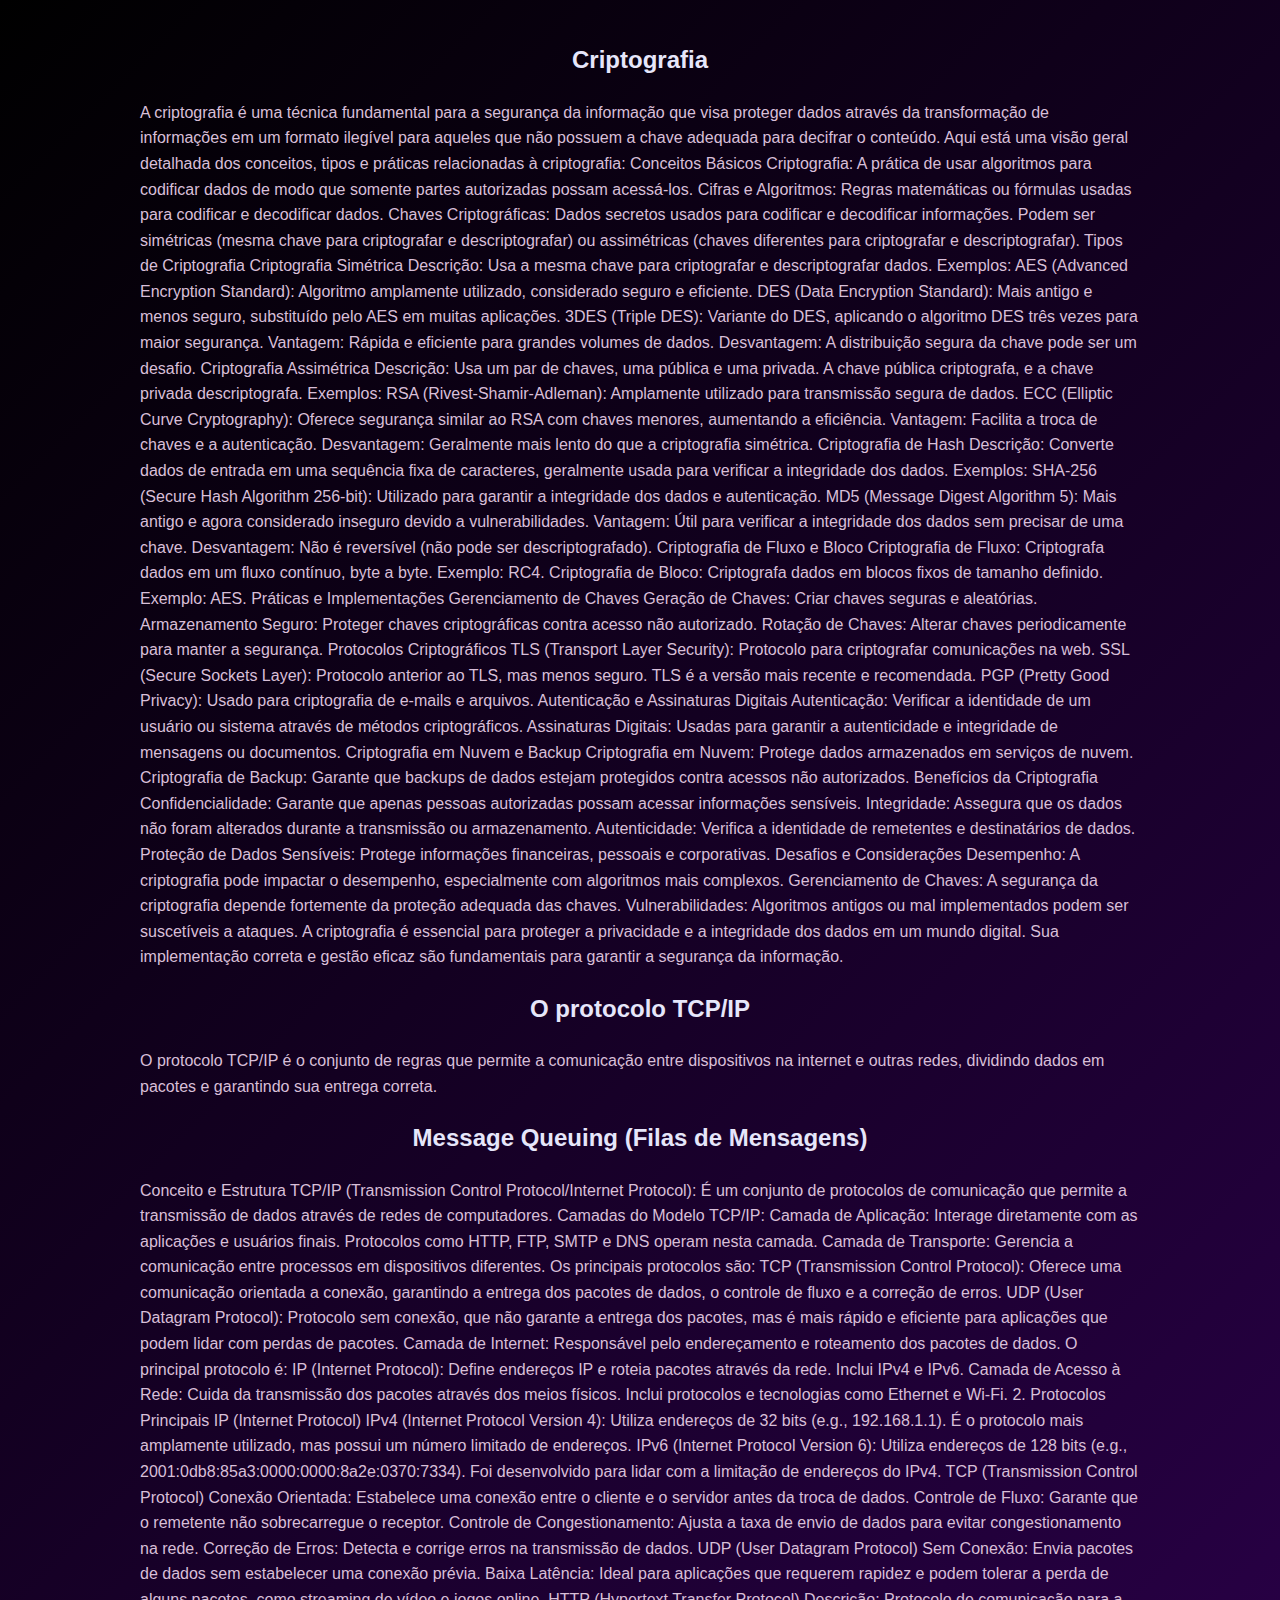
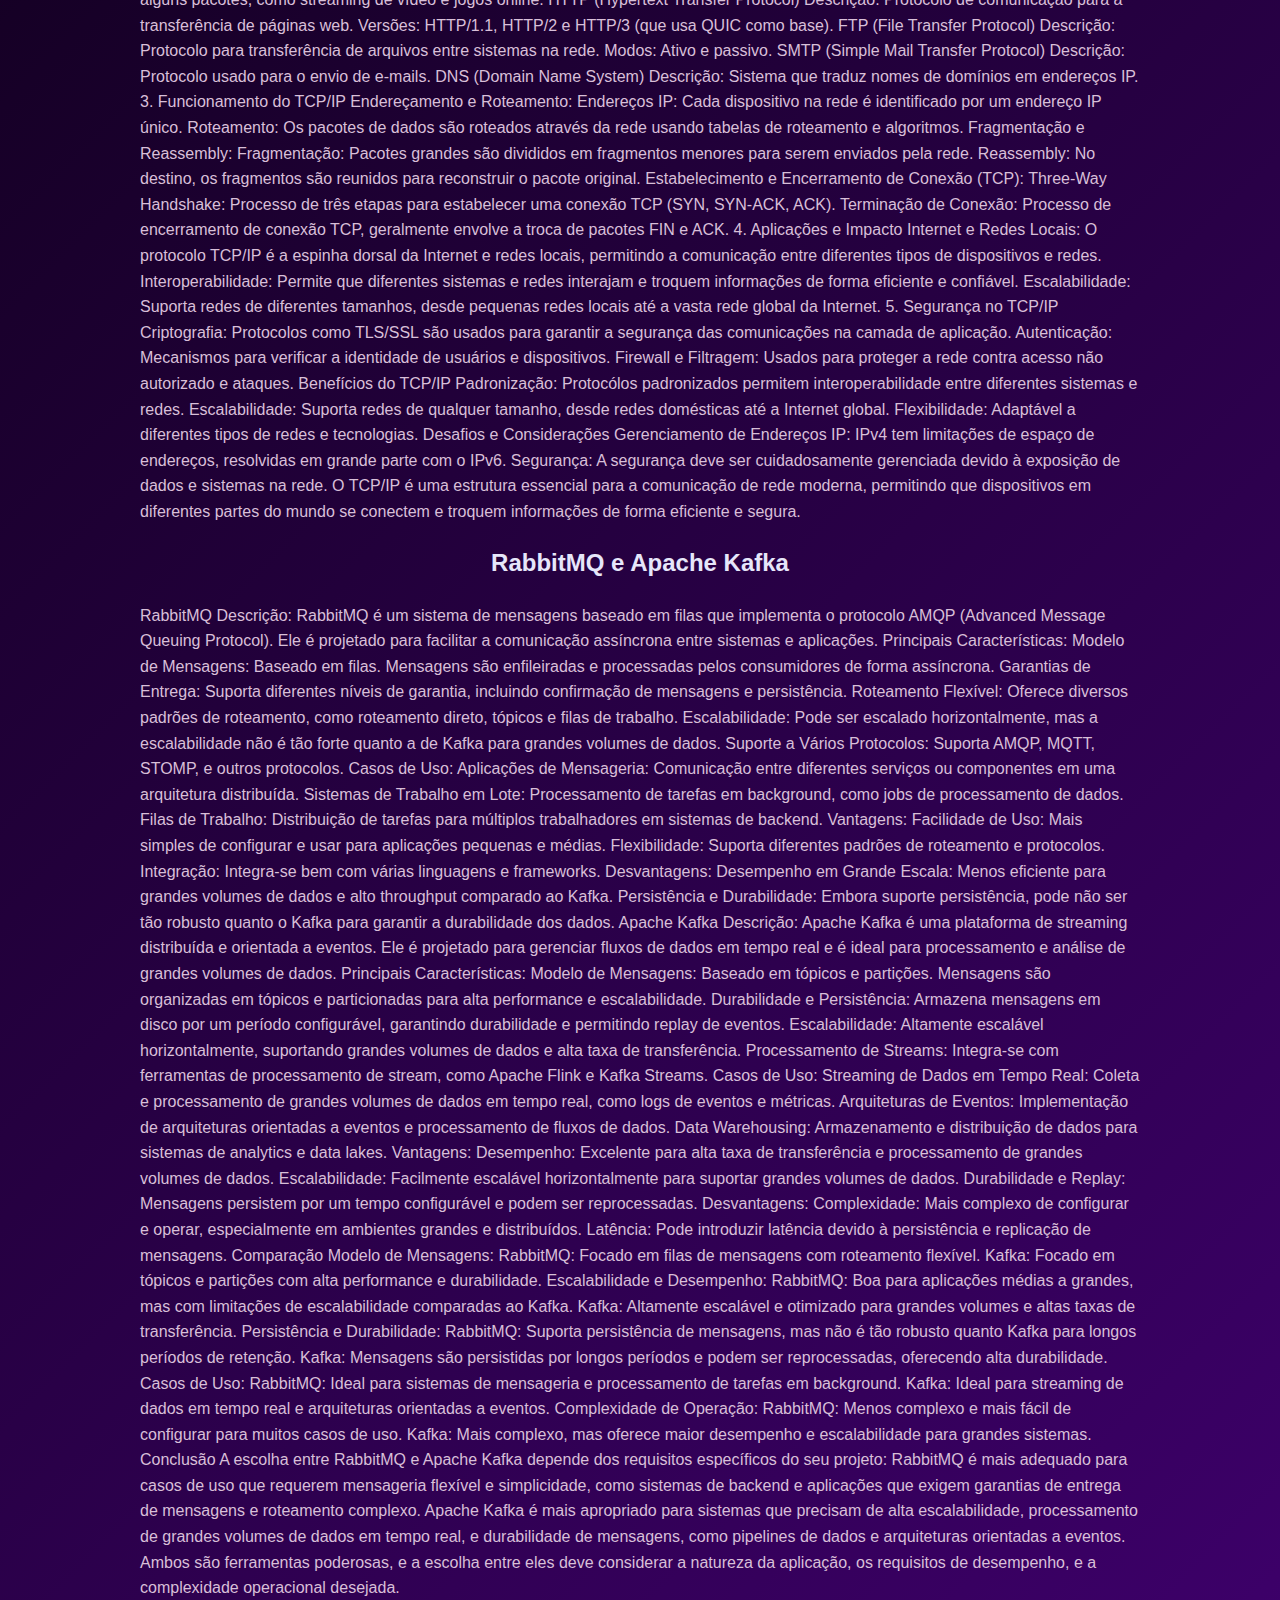
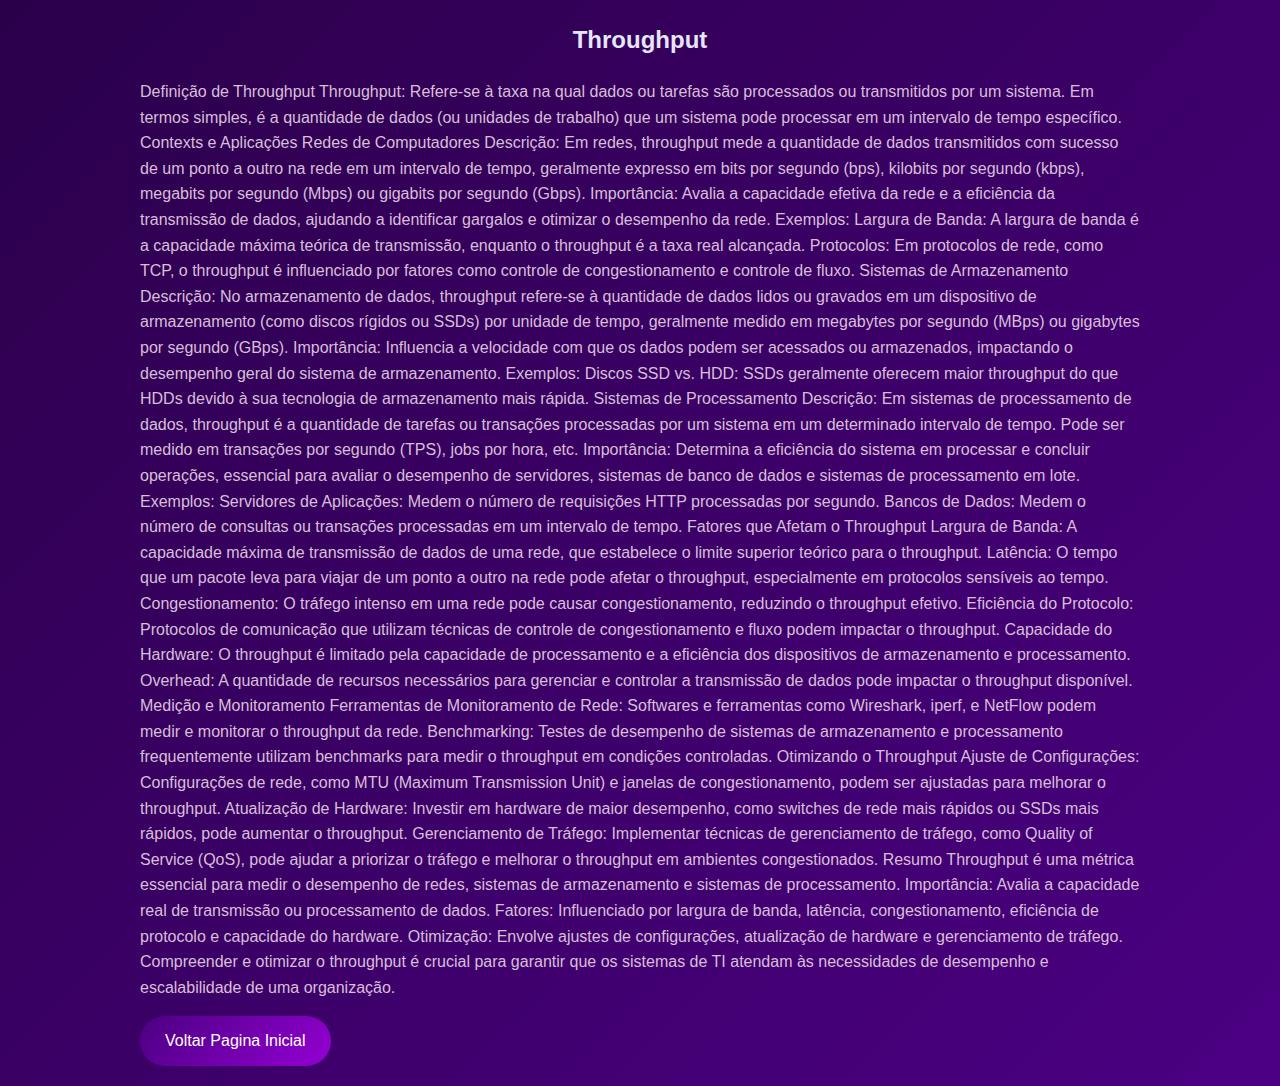
<file: versionamento/s18.html>
<!DOCTYPE html>
<html lang="pt-br">
<head>
    <meta charset="UTF-8">
    <meta name="viewport" content="width=device-width, initial-scale=1.0">
    <link rel="stylesheet" href="../style.css">
    <title>s17 - ia</title>
</head>
<body>
    <div class="conteúdo-artigo">
 <h1></h1>
 <p></p>

 <h2>Criptografia</h2>
<p>
    A criptografia é uma técnica fundamental para a segurança da informação que visa proteger dados através da transformação de informações em um formato ilegível para aqueles que não possuem a chave adequada para decifrar o conteúdo. Aqui está uma visão geral detalhada dos conceitos, tipos e práticas relacionadas à criptografia:
    
    Conceitos Básicos
    Criptografia: A prática de usar algoritmos para codificar dados de modo que somente partes autorizadas possam acessá-los.
    
    Cifras e Algoritmos: Regras matemáticas ou fórmulas usadas para codificar e decodificar dados.
    
    Chaves Criptográficas: Dados secretos usados para codificar e decodificar informações. Podem ser simétricas (mesma chave para criptografar e descriptografar) ou assimétricas (chaves diferentes para criptografar e descriptografar).
    
    Tipos de Criptografia
    Criptografia Simétrica
    
    Descrição: Usa a mesma chave para criptografar e descriptografar dados.
    Exemplos:
    AES (Advanced Encryption Standard): Algoritmo amplamente utilizado, considerado seguro e eficiente.
    DES (Data Encryption Standard): Mais antigo e menos seguro, substituído pelo AES em muitas aplicações.
    3DES (Triple DES): Variante do DES, aplicando o algoritmo DES três vezes para maior segurança.
    Vantagem: Rápida e eficiente para grandes volumes de dados.
    Desvantagem: A distribuição segura da chave pode ser um desafio.
    Criptografia Assimétrica
    
    Descrição: Usa um par de chaves, uma pública e uma privada. A chave pública criptografa, e a chave privada descriptografa.
    Exemplos:
    RSA (Rivest-Shamir-Adleman): Amplamente utilizado para transmissão segura de dados.
    ECC (Elliptic Curve Cryptography): Oferece segurança similar ao RSA com chaves menores, aumentando a eficiência.
    Vantagem: Facilita a troca de chaves e a autenticação.
    Desvantagem: Geralmente mais lento do que a criptografia simétrica.
    Criptografia de Hash
    
    Descrição: Converte dados de entrada em uma sequência fixa de caracteres, geralmente usada para verificar a integridade dos dados.
    Exemplos:
    SHA-256 (Secure Hash Algorithm 256-bit): Utilizado para garantir a integridade dos dados e autenticação.
    MD5 (Message Digest Algorithm 5): Mais antigo e agora considerado inseguro devido a vulnerabilidades.
    Vantagem: Útil para verificar a integridade dos dados sem precisar de uma chave.
    Desvantagem: Não é reversível (não pode ser descriptografado).
    Criptografia de Fluxo e Bloco
    
    Criptografia de Fluxo: Criptografa dados em um fluxo contínuo, byte a byte. Exemplo: RC4.
    Criptografia de Bloco: Criptografa dados em blocos fixos de tamanho definido. Exemplo: AES.
    Práticas e Implementações
    Gerenciamento de Chaves
    
    Geração de Chaves: Criar chaves seguras e aleatórias.
    Armazenamento Seguro: Proteger chaves criptográficas contra acesso não autorizado.
    Rotação de Chaves: Alterar chaves periodicamente para manter a segurança.
    Protocolos Criptográficos
    
    TLS (Transport Layer Security): Protocolo para criptografar comunicações na web.
    SSL (Secure Sockets Layer): Protocolo anterior ao TLS, mas menos seguro. TLS é a versão mais recente e recomendada.
    PGP (Pretty Good Privacy): Usado para criptografia de e-mails e arquivos.
    Autenticação e Assinaturas Digitais
    
    Autenticação: Verificar a identidade de um usuário ou sistema através de métodos criptográficos.
    Assinaturas Digitais: Usadas para garantir a autenticidade e integridade de mensagens ou documentos.
    Criptografia em Nuvem e Backup
    
    Criptografia em Nuvem: Protege dados armazenados em serviços de nuvem.
    Criptografia de Backup: Garante que backups de dados estejam protegidos contra acessos não autorizados.
    Benefícios da Criptografia
    Confidencialidade: Garante que apenas pessoas autorizadas possam acessar informações sensíveis.
    Integridade: Assegura que os dados não foram alterados durante a transmissão ou armazenamento.
    Autenticidade: Verifica a identidade de remetentes e destinatários de dados.
    Proteção de Dados Sensíveis: Protege informações financeiras, pessoais e corporativas.
    Desafios e Considerações
    Desempenho: A criptografia pode impactar o desempenho, especialmente com algoritmos mais complexos.
    Gerenciamento de Chaves: A segurança da criptografia depende fortemente da proteção adequada das chaves.
    Vulnerabilidades: Algoritmos antigos ou mal implementados podem ser suscetíveis a ataques.
    A criptografia é essencial para proteger a privacidade e a integridade dos dados em um mundo digital. Sua implementação correta e gestão eficaz são fundamentais para garantir a segurança da informação.</p>

<h2>O protocolo TCP/IP</h2>
<p>O protocolo TCP/IP é o conjunto de regras que permite a comunicação entre dispositivos na internet e outras redes, dividindo dados em pacotes e garantindo sua entrega correta.
</p>

<h2>Message Queuing (Filas de Mensagens)</h2>
<p>Conceito e Estrutura
    TCP/IP (Transmission Control Protocol/Internet Protocol): É um conjunto de protocolos de comunicação que permite a transmissão de dados através de redes de computadores.
    
    Camadas do Modelo TCP/IP:
    
    Camada de Aplicação: Interage diretamente com as aplicações e usuários finais. Protocolos como HTTP, FTP, SMTP e DNS operam nesta camada.
    Camada de Transporte: Gerencia a comunicação entre processos em dispositivos diferentes. Os principais protocolos são:
    TCP (Transmission Control Protocol): Oferece uma comunicação orientada a conexão, garantindo a entrega dos pacotes de dados, o controle de fluxo e a correção de erros.
    UDP (User Datagram Protocol): Protocolo sem conexão, que não garante a entrega dos pacotes, mas é mais rápido e eficiente para aplicações que podem lidar com perdas de pacotes.
    Camada de Internet: Responsável pelo endereçamento e roteamento dos pacotes de dados. O principal protocolo é:
    IP (Internet Protocol): Define endereços IP e roteia pacotes através da rede. Inclui IPv4 e IPv6.
    Camada de Acesso à Rede: Cuida da transmissão dos pacotes através dos meios físicos. Inclui protocolos e tecnologias como Ethernet e Wi-Fi.
    2. Protocolos Principais
    IP (Internet Protocol)
    
    IPv4 (Internet Protocol Version 4): Utiliza endereços de 32 bits (e.g., 192.168.1.1). É o protocolo mais amplamente utilizado, mas possui um número limitado de endereços.
    IPv6 (Internet Protocol Version 6): Utiliza endereços de 128 bits (e.g., 2001:0db8:85a3:0000:0000:8a2e:0370:7334). Foi desenvolvido para lidar com a limitação de endereços do IPv4.
    TCP (Transmission Control Protocol)
    
    Conexão Orientada: Estabelece uma conexão entre o cliente e o servidor antes da troca de dados.
    Controle de Fluxo: Garante que o remetente não sobrecarregue o receptor.
    Controle de Congestionamento: Ajusta a taxa de envio de dados para evitar congestionamento na rede.
    Correção de Erros: Detecta e corrige erros na transmissão de dados.
    UDP (User Datagram Protocol)
    
    Sem Conexão: Envia pacotes de dados sem estabelecer uma conexão prévia.
    Baixa Latência: Ideal para aplicações que requerem rapidez e podem tolerar a perda de alguns pacotes, como streaming de vídeo e jogos online.
    HTTP (Hypertext Transfer Protocol)
    
    Descrição: Protocolo de comunicação para a transferência de páginas web.
    Versões: HTTP/1.1, HTTP/2 e HTTP/3 (que usa QUIC como base).
    FTP (File Transfer Protocol)
    
    Descrição: Protocolo para transferência de arquivos entre sistemas na rede.
    Modos: Ativo e passivo.
    SMTP (Simple Mail Transfer Protocol)
    
    Descrição: Protocolo usado para o envio de e-mails.
    DNS (Domain Name System)
    
    Descrição: Sistema que traduz nomes de domínios em endereços IP.
    3. Funcionamento do TCP/IP
    Endereçamento e Roteamento:
    
    Endereços IP: Cada dispositivo na rede é identificado por um endereço IP único.
    Roteamento: Os pacotes de dados são roteados através da rede usando tabelas de roteamento e algoritmos.
    Fragmentação e Reassembly:
    
    Fragmentação: Pacotes grandes são divididos em fragmentos menores para serem enviados pela rede.
    Reassembly: No destino, os fragmentos são reunidos para reconstruir o pacote original.
    Estabelecimento e Encerramento de Conexão (TCP):
    
    Three-Way Handshake: Processo de três etapas para estabelecer uma conexão TCP (SYN, SYN-ACK, ACK).
    Terminação de Conexão: Processo de encerramento de conexão TCP, geralmente envolve a troca de pacotes FIN e ACK.
    4. Aplicações e Impacto
    Internet e Redes Locais: O protocolo TCP/IP é a espinha dorsal da Internet e redes locais, permitindo a comunicação entre diferentes tipos de dispositivos e redes.
    
    Interoperabilidade: Permite que diferentes sistemas e redes interajam e troquem informações de forma eficiente e confiável.
    
    Escalabilidade: Suporta redes de diferentes tamanhos, desde pequenas redes locais até a vasta rede global da Internet.
    
    5. Segurança no TCP/IP
    Criptografia: Protocolos como TLS/SSL são usados para garantir a segurança das comunicações na camada de aplicação.
    Autenticação: Mecanismos para verificar a identidade de usuários e dispositivos.
    Firewall e Filtragem: Usados para proteger a rede contra acesso não autorizado e ataques.
    Benefícios do TCP/IP
    Padronização: Protocólos padronizados permitem interoperabilidade entre diferentes sistemas e redes.
    Escalabilidade: Suporta redes de qualquer tamanho, desde redes domésticas até a Internet global.
    Flexibilidade: Adaptável a diferentes tipos de redes e tecnologias.
    Desafios e Considerações
    Gerenciamento de Endereços IP: IPv4 tem limitações de espaço de endereços, resolvidas em grande parte com o IPv6.
    Segurança: A segurança deve ser cuidadosamente gerenciada devido à exposição de dados e sistemas na rede.
    O TCP/IP é uma estrutura essencial para a comunicação de rede moderna, permitindo que dispositivos em diferentes partes do mundo se conectem e troquem informações de forma eficiente e segura.
</p>

<h2>RabbitMQ e Apache Kafka</h2>
<p>RabbitMQ
    Descrição:
    
    RabbitMQ é um sistema de mensagens baseado em filas que implementa o protocolo AMQP (Advanced Message Queuing Protocol). Ele é projetado para facilitar a comunicação assíncrona entre sistemas e aplicações.
    Principais Características:
    
    Modelo de Mensagens: Baseado em filas. Mensagens são enfileiradas e processadas pelos consumidores de forma assíncrona.
    Garantias de Entrega: Suporta diferentes níveis de garantia, incluindo confirmação de mensagens e persistência.
    Roteamento Flexível: Oferece diversos padrões de roteamento, como roteamento direto, tópicos e filas de trabalho.
    Escalabilidade: Pode ser escalado horizontalmente, mas a escalabilidade não é tão forte quanto a de Kafka para grandes volumes de dados.
    Suporte a Vários Protocolos: Suporta AMQP, MQTT, STOMP, e outros protocolos.
    Casos de Uso:
    
    Aplicações de Mensageria: Comunicação entre diferentes serviços ou componentes em uma arquitetura distribuída.
    Sistemas de Trabalho em Lote: Processamento de tarefas em background, como jobs de processamento de dados.
    Filas de Trabalho: Distribuição de tarefas para múltiplos trabalhadores em sistemas de backend.
    Vantagens:
    
    Facilidade de Uso: Mais simples de configurar e usar para aplicações pequenas e médias.
    Flexibilidade: Suporta diferentes padrões de roteamento e protocolos.
    Integração: Integra-se bem com várias linguagens e frameworks.
    Desvantagens:
    
    Desempenho em Grande Escala: Menos eficiente para grandes volumes de dados e alto throughput comparado ao Kafka.
    Persistência e Durabilidade: Embora suporte persistência, pode não ser tão robusto quanto o Kafka para garantir a durabilidade dos dados.
    Apache Kafka
    Descrição:
    
    Apache Kafka é uma plataforma de streaming distribuída e orientada a eventos. Ele é projetado para gerenciar fluxos de dados em tempo real e é ideal para processamento e análise de grandes volumes de dados.
    Principais Características:
    
    Modelo de Mensagens: Baseado em tópicos e partições. Mensagens são organizadas em tópicos e particionadas para alta performance e escalabilidade.
    Durabilidade e Persistência: Armazena mensagens em disco por um período configurável, garantindo durabilidade e permitindo replay de eventos.
    Escalabilidade: Altamente escalável horizontalmente, suportando grandes volumes de dados e alta taxa de transferência.
    Processamento de Streams: Integra-se com ferramentas de processamento de stream, como Apache Flink e Kafka Streams.
    Casos de Uso:
    
    Streaming de Dados em Tempo Real: Coleta e processamento de grandes volumes de dados em tempo real, como logs de eventos e métricas.
    Arquiteturas de Eventos: Implementação de arquiteturas orientadas a eventos e processamento de fluxos de dados.
    Data Warehousing: Armazenamento e distribuição de dados para sistemas de analytics e data lakes.
    Vantagens:
    
    Desempenho: Excelente para alta taxa de transferência e processamento de grandes volumes de dados.
    Escalabilidade: Facilmente escalável horizontalmente para suportar grandes volumes de dados.
    Durabilidade e Replay: Mensagens persistem por um tempo configurável e podem ser reprocessadas.
    Desvantagens:
    
    Complexidade: Mais complexo de configurar e operar, especialmente em ambientes grandes e distribuídos.
    Latência: Pode introduzir latência devido à persistência e replicação de mensagens.
    Comparação
    Modelo de Mensagens:
    
    RabbitMQ: Focado em filas de mensagens com roteamento flexível.
    Kafka: Focado em tópicos e partições com alta performance e durabilidade.
    Escalabilidade e Desempenho:
    
    RabbitMQ: Boa para aplicações médias a grandes, mas com limitações de escalabilidade comparadas ao Kafka.
    Kafka: Altamente escalável e otimizado para grandes volumes e altas taxas de transferência.
    Persistência e Durabilidade:
    
    RabbitMQ: Suporta persistência de mensagens, mas não é tão robusto quanto Kafka para longos períodos de retenção.
    Kafka: Mensagens são persistidas por longos períodos e podem ser reprocessadas, oferecendo alta durabilidade.
    Casos de Uso:
    
    RabbitMQ: Ideal para sistemas de mensageria e processamento de tarefas em background.
    Kafka: Ideal para streaming de dados em tempo real e arquiteturas orientadas a eventos.
    Complexidade de Operação:
    
    RabbitMQ: Menos complexo e mais fácil de configurar para muitos casos de uso.
    Kafka: Mais complexo, mas oferece maior desempenho e escalabilidade para grandes sistemas.
    Conclusão
    A escolha entre RabbitMQ e Apache Kafka depende dos requisitos específicos do seu projeto:
    
    RabbitMQ é mais adequado para casos de uso que requerem mensageria flexível e simplicidade, como sistemas de backend e aplicações que exigem garantias de entrega de mensagens e roteamento complexo.
    Apache Kafka é mais apropriado para sistemas que precisam de alta escalabilidade, processamento de grandes volumes de dados em tempo real, e durabilidade de mensagens, como pipelines de dados e arquiteturas orientadas a eventos.
    Ambos são ferramentas poderosas, e a escolha entre eles deve considerar a natureza da aplicação, os requisitos de desempenho, e a complexidade operacional desejada.
</p>   

<h2>Throughput</h2>
<p>Definição de Throughput
    Throughput: Refere-se à taxa na qual dados ou tarefas são processados ou transmitidos por um sistema. Em termos simples, é a quantidade de dados (ou unidades de trabalho) que um sistema pode processar em um intervalo de tempo específico.
    Contexts e Aplicações
    Redes de Computadores
    
    Descrição: Em redes, throughput mede a quantidade de dados transmitidos com sucesso de um ponto a outro na rede em um intervalo de tempo, geralmente expresso em bits por segundo (bps), kilobits por segundo (kbps), megabits por segundo (Mbps) ou gigabits por segundo (Gbps).
    Importância: Avalia a capacidade efetiva da rede e a eficiência da transmissão de dados, ajudando a identificar gargalos e otimizar o desempenho da rede.
    Exemplos:
    Largura de Banda: A largura de banda é a capacidade máxima teórica de transmissão, enquanto o throughput é a taxa real alcançada.
    Protocolos: Em protocolos de rede, como TCP, o throughput é influenciado por fatores como controle de congestionamento e controle de fluxo.
    Sistemas de Armazenamento
    
    Descrição: No armazenamento de dados, throughput refere-se à quantidade de dados lidos ou gravados em um dispositivo de armazenamento (como discos rígidos ou SSDs) por unidade de tempo, geralmente medido em megabytes por segundo (MBps) ou gigabytes por segundo (GBps).
    Importância: Influencia a velocidade com que os dados podem ser acessados ou armazenados, impactando o desempenho geral do sistema de armazenamento.
    Exemplos:
    Discos SSD vs. HDD: SSDs geralmente oferecem maior throughput do que HDDs devido à sua tecnologia de armazenamento mais rápida.
    Sistemas de Processamento
    
    Descrição: Em sistemas de processamento de dados, throughput é a quantidade de tarefas ou transações processadas por um sistema em um determinado intervalo de tempo. Pode ser medido em transações por segundo (TPS), jobs por hora, etc.
    Importância: Determina a eficiência do sistema em processar e concluir operações, essencial para avaliar o desempenho de servidores, sistemas de banco de dados e sistemas de processamento em lote.
    Exemplos:
    Servidores de Aplicações: Medem o número de requisições HTTP processadas por segundo.
    Bancos de Dados: Medem o número de consultas ou transações processadas em um intervalo de tempo.
    Fatores que Afetam o Throughput
    Largura de Banda: A capacidade máxima de transmissão de dados de uma rede, que estabelece o limite superior teórico para o throughput.
    
    Latência: O tempo que um pacote leva para viajar de um ponto a outro na rede pode afetar o throughput, especialmente em protocolos sensíveis ao tempo.
    
    Congestionamento: O tráfego intenso em uma rede pode causar congestionamento, reduzindo o throughput efetivo.
    
    Eficiência do Protocolo: Protocolos de comunicação que utilizam técnicas de controle de congestionamento e fluxo podem impactar o throughput.
    
    Capacidade do Hardware: O throughput é limitado pela capacidade de processamento e a eficiência dos dispositivos de armazenamento e processamento.
    
    Overhead: A quantidade de recursos necessários para gerenciar e controlar a transmissão de dados pode impactar o throughput disponível.
    
    Medição e Monitoramento
    Ferramentas de Monitoramento de Rede: Softwares e ferramentas como Wireshark, iperf, e NetFlow podem medir e monitorar o throughput da rede.
    Benchmarking: Testes de desempenho de sistemas de armazenamento e processamento frequentemente utilizam benchmarks para medir o throughput em condições controladas.
    Otimizando o Throughput
    Ajuste de Configurações: Configurações de rede, como MTU (Maximum Transmission Unit) e janelas de congestionamento, podem ser ajustadas para melhorar o throughput.
    Atualização de Hardware: Investir em hardware de maior desempenho, como switches de rede mais rápidos ou SSDs mais rápidos, pode aumentar o throughput.
    Gerenciamento de Tráfego: Implementar técnicas de gerenciamento de tráfego, como Quality of Service (QoS), pode ajudar a priorizar o tráfego e melhorar o throughput em ambientes congestionados.
    Resumo
    Throughput é uma métrica essencial para medir o desempenho de redes, sistemas de armazenamento e sistemas de processamento.
    Importância: Avalia a capacidade real de transmissão ou processamento de dados.
    Fatores: Influenciado por largura de banda, latência, congestionamento, eficiência de protocolo e capacidade do hardware.
    Otimização: Envolve ajustes de configurações, atualização de hardware e gerenciamento de tráfego.
    Compreender e otimizar o throughput é crucial para garantir que os sistemas de TI atendam às necessidades de desempenho e escalabilidade de uma organização.
</p>
</div>
<a href="../index.html">Voltar Pagina Inicial</a>
</body>
</html>
</file>
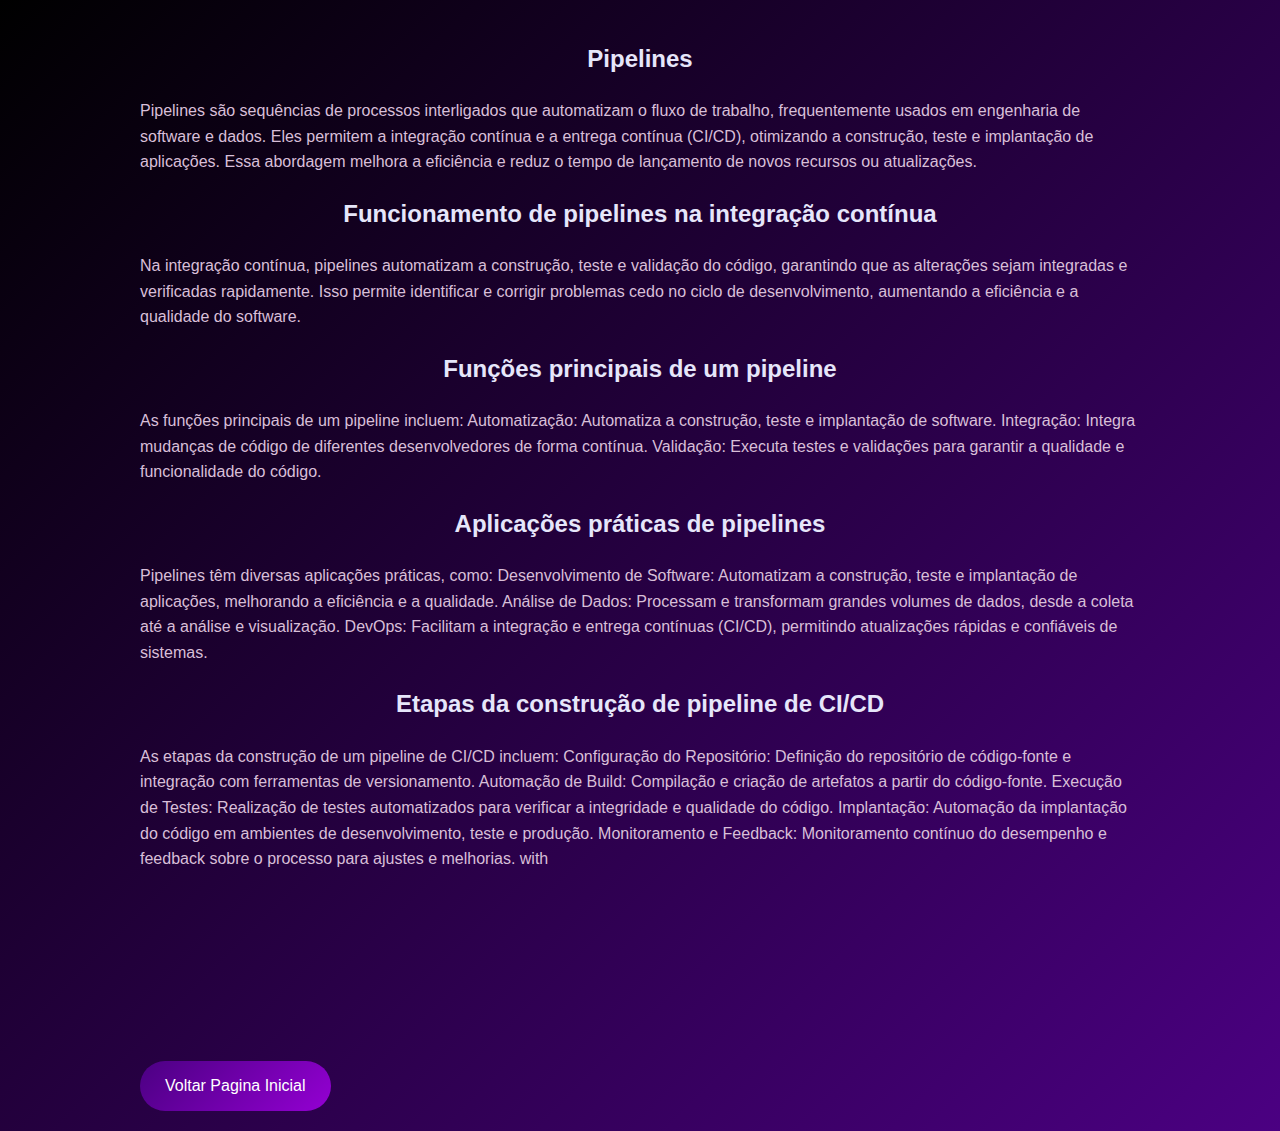
<file: versionamento/s19.html>
<!DOCTYPE html>
<html lang="pt-br">
<head>
    <meta charset="UTF-8">
    <meta name="viewport" content="width=device-width, initial-scale=1.0">
    <link rel="stylesheet" href="../style.css">
    <title>s17 - ia</title>
</head>
<body>
    <div class="conteúdo-artigo">
 


 <h2>Pipelines</h2>
<p>Pipelines são sequências de processos interligados que automatizam o fluxo de trabalho, frequentemente usados em engenharia de software e dados. Eles permitem a integração contínua e a entrega contínua (CI/CD), otimizando a construção, teste e implantação de aplicações. Essa abordagem melhora a eficiência e reduz o tempo de lançamento de novos recursos ou atualizações.</p>

<h2>Funcionamento de pipelines na integração contínua</h2>
<p>Na integração contínua, pipelines automatizam a construção, teste e validação do código, garantindo que as alterações sejam integradas e verificadas rapidamente. Isso permite identificar e corrigir problemas cedo no ciclo de desenvolvimento, aumentando a eficiência e a qualidade do software.</p>

<h2>Funções principais de um pipeline</h2>
<p>As funções principais de um pipeline incluem:

    Automatização: Automatiza a construção, teste e implantação de software.
    Integração: Integra mudanças de código de diferentes desenvolvedores de forma contínua.
    Validação: Executa testes e validações para garantir a qualidade e funcionalidade do código.</p>

<h2>Aplicações práticas de pipelines</h2>
<p>Pipelines têm diversas aplicações práticas, como:

    Desenvolvimento de Software: Automatizam a construção, teste e implantação de aplicações, melhorando a eficiência e a qualidade.
    Análise de Dados: Processam e transformam grandes volumes de dados, desde a coleta até a análise e visualização.
    DevOps: Facilitam a integração e entrega contínuas (CI/CD), permitindo atualizações rápidas e confiáveis de sistemas.</p>

<h2>Etapas da construção de pipeline de CI/CD</h2>
<p>As etapas da construção de um pipeline de CI/CD incluem:

    Configuração do Repositório: Definição do repositório de código-fonte e integração com ferramentas de versionamento.
    Automação de Build: Compilação e criação de artefatos a partir do código-fonte.
    Execução de Testes: Realização de testes automatizados para verificar a integridade e qualidade do código.
    Implantação: Automação da implantação do código em ambientes de desenvolvimento, teste e produção.
    Monitoramento e Feedback: Monitoramento contínuo do desempenho e feedback sobre o processo para ajustes e melhorias.
    
    
    
    with</p>
<embed src="" type="">
<p></p>
</div>
<a href="../index.html">Voltar Pagina Inicial</a>
</body>
</html>
</file>
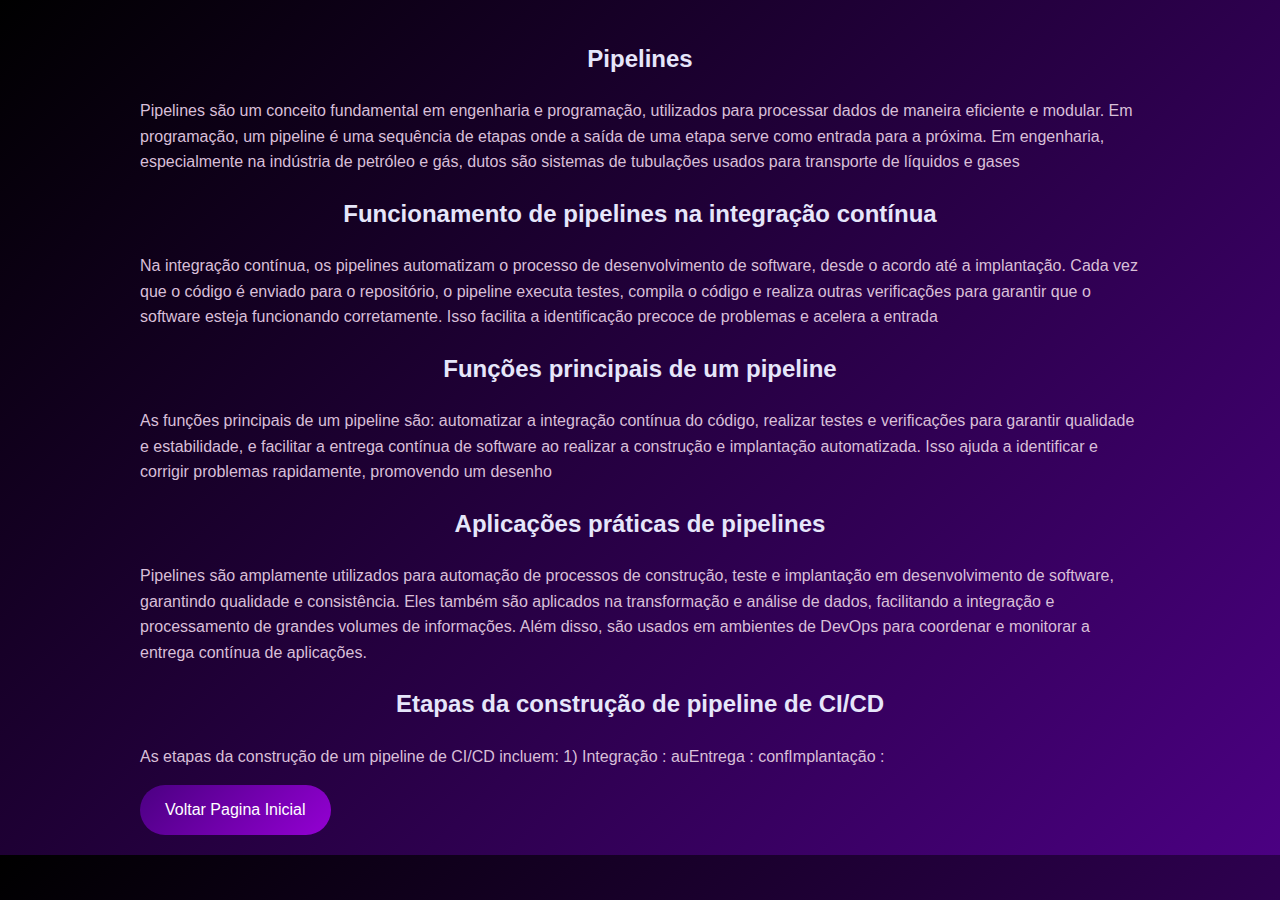
<file: versionamento/s20.html>
<!DOCTYPE html>
<html lang="pt-br">
<head>
    <meta charset="UTF-8">
    <meta name="viewport" content="width=device-width, initial-scale=1.0">
    <link rel="stylesheet" href="../style.css">
    <title>s17 - ia</title>
</head>
<body>
    <div class="conteúdo-artigo">
 
 

 <h2>Pipelines</h2>
<p>Pipelines são um conceito fundamental em engenharia e programação, utilizados para processar dados de maneira eficiente e modular. Em programação, um pipeline é uma sequência de etapas onde a saída de uma etapa serve como entrada para a próxima. Em engenharia, especialmente na indústria de petróleo e gás, dutos são sistemas de tubulações usados ​​para transporte de líquidos e gases</p>

<h2>Funcionamento de pipelines na integração contínua</h2>
<p>Na integração contínua, os pipelines automatizam o processo de desenvolvimento de software, desde o acordo até a implantação. Cada vez que o código é enviado para o repositório, o pipeline executa testes, compila o código e realiza outras verificações para garantir que o software esteja funcionando corretamente. Isso facilita a identificação precoce de problemas e acelera a entrada</p>

<h2>Funções principais de um pipeline</h2>
<p>As funções principais de um pipeline são: automatizar a integração contínua do código, realizar testes e verificações para garantir qualidade e estabilidade, e facilitar a entrega contínua de software ao realizar a construção e implantação automatizada. Isso ajuda a identificar e corrigir problemas rapidamente, promovendo um desenho</p>

<h2>Aplicações práticas de pipelines</h2>
<p>Pipelines são amplamente utilizados para automação de processos de construção, teste e implantação em desenvolvimento de software, garantindo qualidade e consistência. Eles também são aplicados na transformação e análise de dados, facilitando a integração e processamento de grandes volumes de informações. Além disso, são usados ​​em ambientes de DevOps para coordenar e monitorar a entrega contínua de aplicações.</p>   

<h2>Etapas da construção de pipeline de CI/CD</h2>
<p>
    As etapas da construção de um pipeline de CI/CD incluem: 1) Integração : auEntrega : confImplantação :</p>


</div>
<a href="../index.html">Voltar Pagina Inicial</a>
</body>
</html>
</file>
<file: style.css>
body {
    font-family: 'Segoe UI', Tahoma, Geneva, Verdana, sans-serif;
    line-height: 1.6;
    color: #fff;
    max-width: 1000px;
    margin: 0 auto;
    padding: 20px;
    background: linear-gradient(135deg, #000000, #4B0082); 
}

h1, h2 {
    color: #E6E6FA;
    text-align: center;
}

p {
    color: #D8BFD8;
}

.lista-topico {
    background: linear-gradient(135deg, #1C1C1C, #6A0DAD); 
    border-radius: 15px;
    padding: 20px;
    margin-bottom: 30px;
    box-shadow: 0 4px 8px rgba(0, 0, 0, 0.3);
    transition: transform 0.3s ease, box-shadow 0.3s ease;
}

.lista-topico:hover {
    transform: translateY(-5px);
    box-shadow: 0 6px 12px rgba(0, 0, 0, 0.5);
}

ul {
    list-style-type: none;
    padding-left: 0;
}

li {
    margin-bottom: 15px;
    padding-left: 30px;
    padding-top: 10px;
}

a {
    text-decoration: none;
    color: #FFFFFF;
    background: linear-gradient(135deg, #4B0082, #9400D3); 
    padding: 12px 25px;
    border-radius: 30px;
    font-size: 16px;
    font-family: Arial, sans-serif;
    transition: background 0.3s ease, transform 0.3s ease;
    display: inline-block;
}

a:hover {
    background: linear-gradient(135deg, #8A2BE2, #DA70D6); 
    transform: scale(1.05);
}

.imagem-topico {
    width: 100%;
    height: 200px;
    object-fit: cover;
    border-bottom: 10px;
    margin-bottom: 15px;
}

/* Estilo das páginas */
.conteudo-artigo {
    background-color: #fff;
    border-radius: 10px;
    padding: 30px;
}

.destaque {
    background-color: rgba(0, 0, 0, 0.8);
    border-left: 8px solid #4B0082;
    border-radius: 10px;
    padding: 15px;
}

.content {
    min-height: 100vh;
    display: flex;
    flex-direction: column;
    justify-content: center;
    align-items: center;
    text-align: center;
}


.back-to-top {
    position: fixed;
    bottom: 20px;
    right: 20px;
    width: 50px;
    height: 50px;
    background-color: #4B0082;
    color: white;
    text-align: center;
    line-height: 50px;
    border-radius: 50%;
    font-size: 24px;
    text-decoration: none;
    box-shadow: 0px 4px 6px rgba(0, 0, 0, 0.1);
    transition: background-color 0.3s ease, transform 0.3s ease;
}

.back-to-top:hover {
    background-color: #DA70D6; 
    transform: scale(1.1);
}

.T2 {
    background-color: rgba(72, 61, 139, 0.8); 
    padding: 10px;
    border-radius: 10px;
}
</file>
